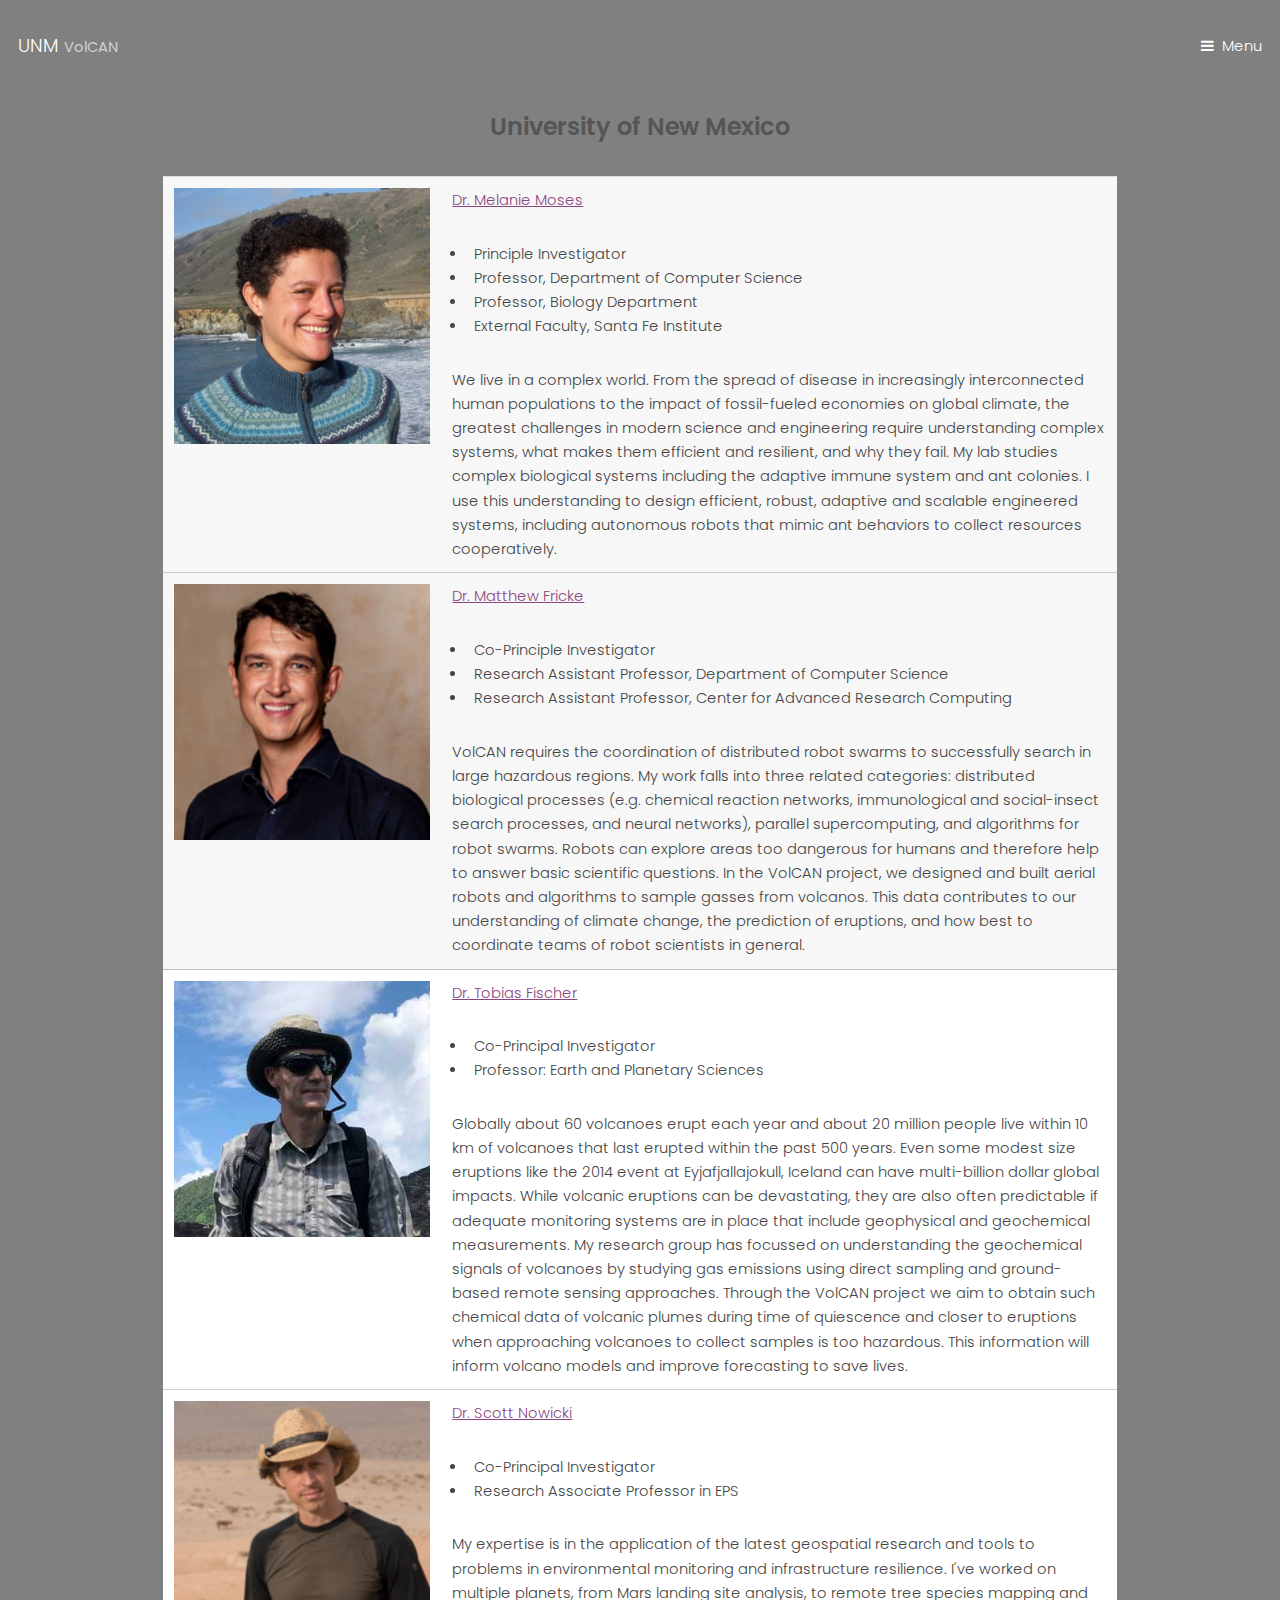
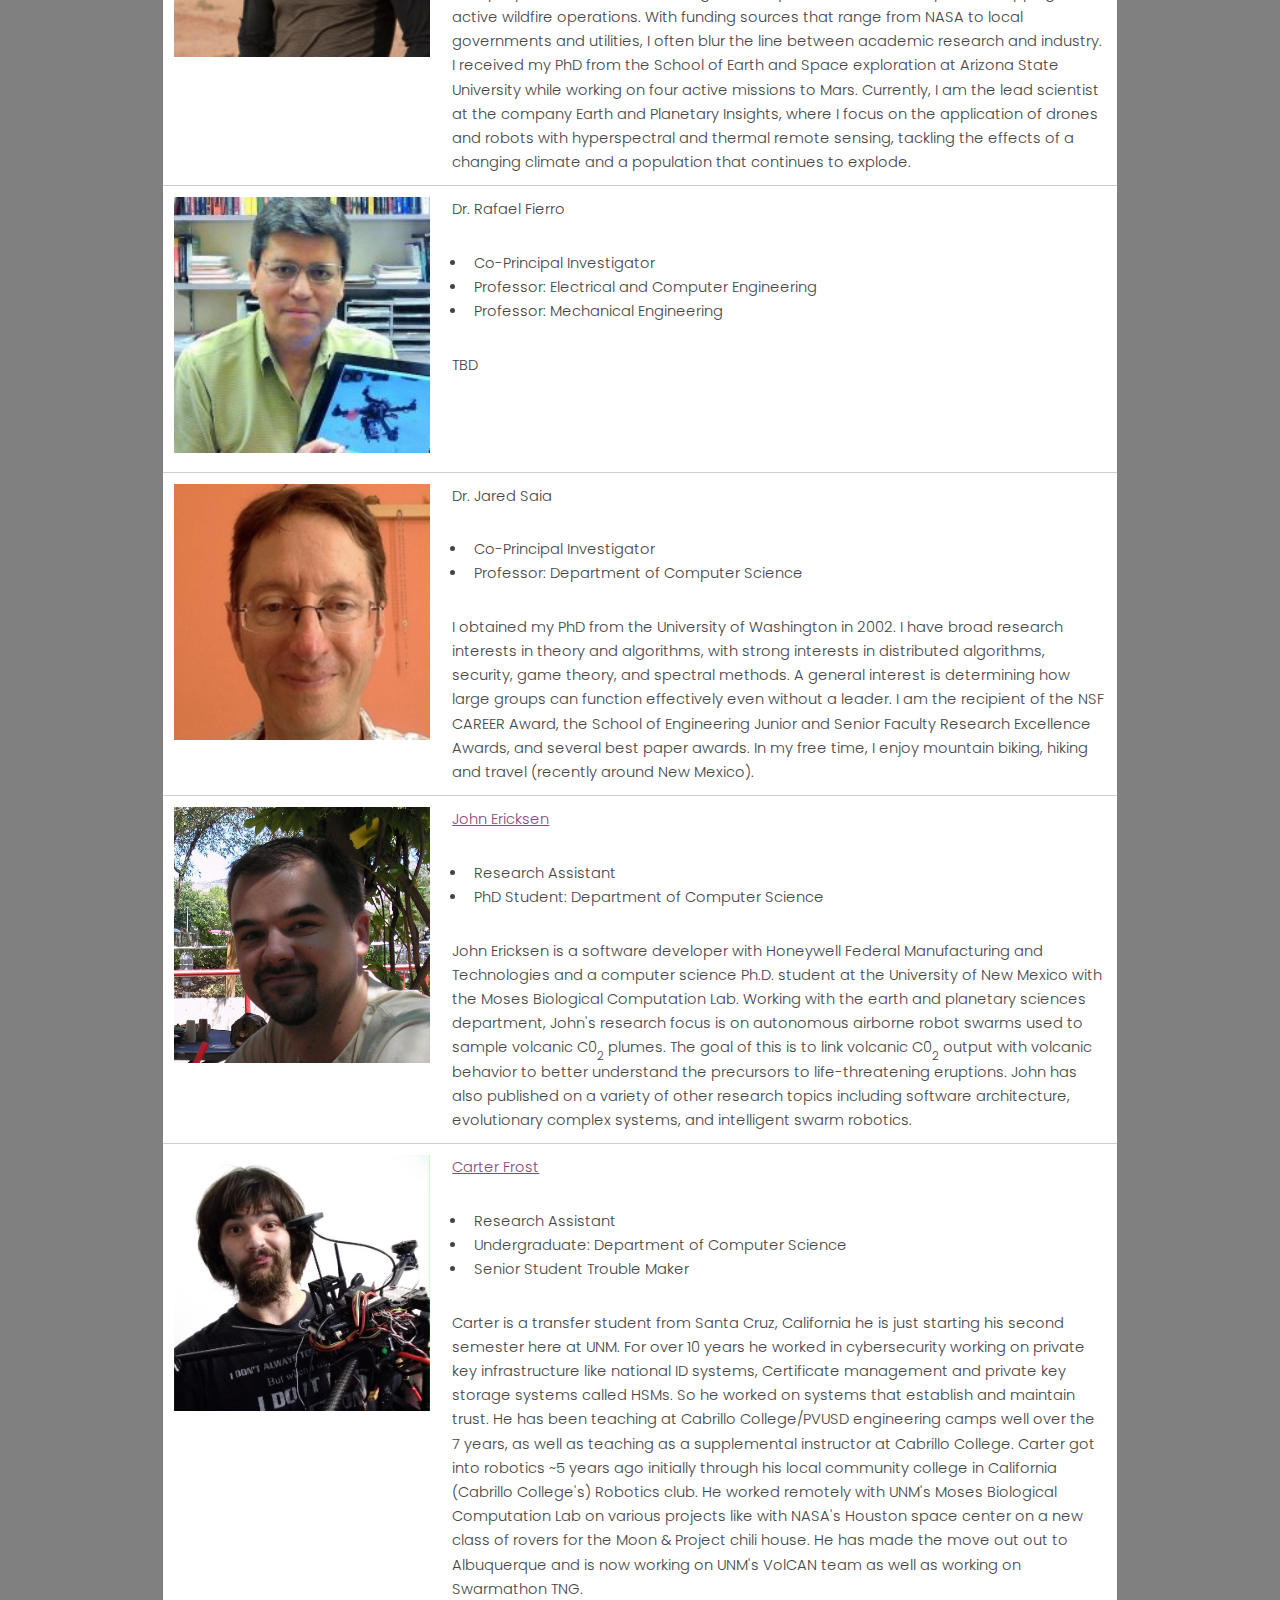
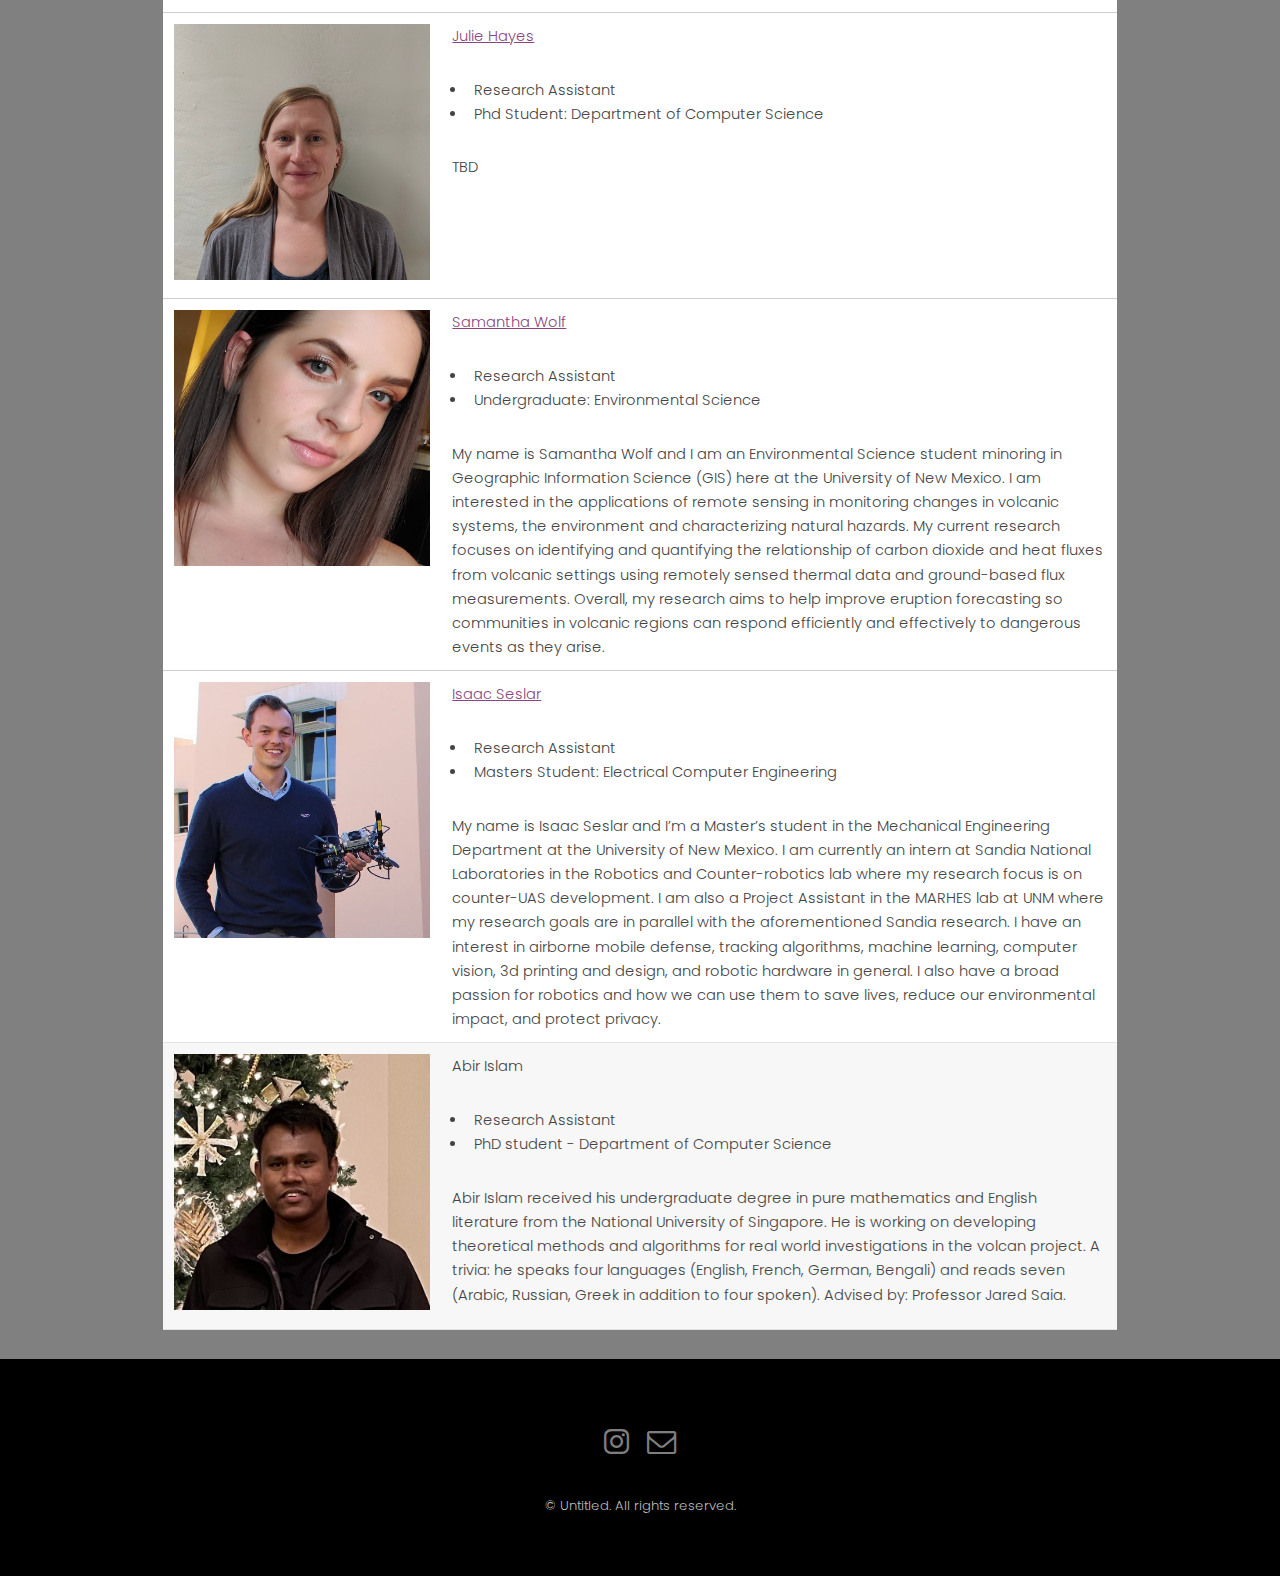
<file: personnel.html>
<!DOCTYPE HTML>
<!--
	Hielo by TEMPLATED
	templated.co @templatedco
	Released for free under the Creative Commons Attribution 3.0 license (templated.co/license)
-->
<html>
<head>
    <title>UNM VolCAN</title>
    <meta charset="utf-8"/>
    <meta content="width=device-width, initial-scale=1" name="viewport"/>
    <link href="assets/css/main.css" rel="stylesheet"/>
</head>
<body style="background-color:grey;">

<!-- Header -->
<header class="alt" id="header">
    <div class="logo"><a href="index.html">UNM <span>VolCAN</span></a></div>
    <a href="#menu">Menu</a>
</header>

<!-- Nav -->
<nav id="menu">
    <ul class="links">
        <li><a href="index.html">Home</a></li>
        <li><a href="personnel.html">Personnel</a></li>
    </ul>
</nav>

<!-- Content -->
<div id="Content">
    <div class="container">

        <!-- .content -->


        <p>&nbsp;</p>
        <p>&nbsp;</p>
        <table bgcolor="#FFFFFF">
            <p style="font-size:24px; text-align: center; color: #FFFFFF;"><strong>University of New Mexico</strong></p>
            <tbody>

            <! ====================================================================== -->
            <tr>
                <td class="" height="275" style="vertical-align: top;" width="275"><img class=""
                                                                                        height="256"
                                                                                        src="images/Personnel/melanie-moses.jpg"
                                                                                        width="256"/></td>
                <td style="text-align: left;"><a href="https://moseslab.cs.unm.edu/">Dr. Melanie Moses</a></p>
                    <ul>
                        <li>Principle Investigator</li>
                        <li>Professor, Department of Computer Science</li>
                        <li>Professor, Biology Department</li>
                        <li>External Faculty, Santa Fe Institute</li>
                    </ul>
                    We live in a complex world. From the spread of disease in increasingly interconnected human
                    populations to the impact of fossil-fueled economies on global climate, the greatest challenges in
                    modern science and engineering require understanding complex systems, what makes them efficient and
                    resilient, and why they fail. My lab studies complex biological systems including the adaptive
                    immune system and ant colonies. I use this understanding to design efficient, robust, adaptive and
                    scalable engineered systems, including autonomous robots that mimic ant behaviors to collect
                    resources cooperatively.
                </td>
            </tr>
            <tr>

                <! ====================================================================== -->
            <tr>
                <td class="" height="275" style="vertical-align: top;" width="275"><img class=""
                                                                                        height="256"
                                                                                        src="images/Personnel/matthew-fricke.jpg"
                                                                                        width="256"/></td>
                <td style="text-align: left;"><a href="https://unm.edu/~mfricke">Dr. Matthew Fricke</a></p>
                    <ul>
                        <li>Co-Principle Investigator</li>
                        <li>Research Assistant Professor, Department of Computer Science</li>
                        <li>Research Assistant Professor, Center for Advanced Research Computing</li>
                    </ul>
                    VolCAN requires the coordination of distributed robot swarms to successfully search in large
                    hazardous regions. My work falls into three related categories: distributed biological processes
                    (e.g. chemical reaction networks, immunological and social-insect search processes, and neural
                    networks), parallel supercomputing, and algorithms for robot swarms. Robots can explore areas too
                    dangerous for humans and therefore help to answer basic scientific questions. In the VolCAN project,
                    we designed and built aerial robots and algorithms to sample gasses from volcanos. This data
                    contributes to our understanding of climate change, the prediction of eruptions, and how best to
                    coordinate teams of robot scientists in general.
                </td>
            </tr>
            <tr>
            <tr>

                <! ====================================================================== -->
            <tr>
                <td class="" height="275" style="vertical-align: top;" width="275"><img class=""
                                                                                        height="256"
                                                                                        src="images/Personnel/tobias-fischer.jpg"
                                                                                        width="256"/></td>
                <td style="text-align: left;"><a href="https://eps.unm.edu/people/faculty/profile/tobias-fischer.html">Dr.
                    Tobias Fischer</a></p>
                    <ul>
                        <li>Co-Principal Investigator</li>
                        <li>Professor: Earth and Planetary Sciences</li>
                    </ul>
                    Globally about 60 volcanoes erupt each year and about 20 million people live within 10 km of
                    volcanoes that last erupted within the past 500 years. Even some modest size eruptions like the 2014
                    event at Eyjafjallajokull, Iceland can have multi-billion dollar global impacts. While volcanic
                    eruptions can be devastating, they are also often predictable if adequate monitoring systems are in
                    place that include geophysical and geochemical measurements. My research group has focussed on
                    understanding the geochemical signals of volcanoes by studying gas emissions using direct sampling
                    and ground-based remote sensing approaches. Through the VolCAN project we aim to obtain such
                    chemical data of volcanic plumes during time of quiescence and closer to eruptions when approaching
                    volcanoes to collect samples is too hazardous. This information will inform volcano models and
                    improve forecasting to save lives.
                </td>
            </tr>
            <tr>

                <! ====================================================================== -->
            <tr>
                <td class="" height="275" style="vertical-align: top;" width="275"><img class=""
                                                                                        height="256"
                                                                                        src="images/Personnel/scott-nowicki.jpg"
                                                                                        width="256"/></td>
                <td style="text-align: left;"><a href="https://moseslab.cs.unm.edu/">Dr. Scott Nowicki</a></p>
                    <ul>
                        <li>Co-Principal Investigator</li>
                        <li>Research Associate Professor in EPS</li>
                    </ul>
                    My expertise is in the application of the latest geospatial research and tools to problems in
                    environmental monitoring and infrastructure resilience. I've worked on multiple planets, from Mars
                    landing site analysis, to remote tree species mapping and active wildfire operations. With funding
                    sources that range from NASA to local governments and utilities, I often blur the line between
                    academic research and industry. I received my PhD from the School of Earth and Space exploration at
                    Arizona State University while working on four active missions to Mars. Currently, I am the
                    lead scientist at the company Earth and Planetary Insights, where I focus on the application of
                    drones and robots with hyperspectral and thermal remote sensing, tackling the effects of a changing
                    climate and a population that continues to explode.
                </td>
            </tr>
            <tr>

                <! ====================================================================== -->
            <tr>
                <td class="" height="275" style="vertical-align: top;" width="275"><img class=""
                                                                                        height="256"
                                                                                        src="images/Personnel/rafael-fierro.jpg"
                                                                                        width="256"/></td>
                <td style="text-align: left;">Dr. Rafael Fierro</p>
                    <ul>
                        <li>Co-Principal Investigator</li>
                        <li>Professor: Electrical and Computer Engineering</li>
                        <li>Professor: Mechanical Engineering</li>
                    </ul>
                    TBD
                </td>
            </tr>
            <tr>

                <! ====================================================================== -->
            <tr>
                <td class="" height="275" style="vertical-align: top;" width="275"><img class=""
                                                                                        height="256"
                                                                                        src="images/Personnel/jared-saia.jpg"
                                                                                        width="256"/></td>
                <td style="text-align: left;">Dr. Jared Saia</p>
                    <ul>
                        <li>Co-Principal Investigator</li>
                        <li>Professor: Department of Computer Science</li>
                    </ul>
                    I obtained my PhD from the University of Washington in 2002. I have broad research interests in
                    theory and algorithms, with strong interests in distributed algorithms, security, game theory, and
                    spectral methods. A general interest is determining how large groups can function effectively even
                    without a leader. I am the recipient of the NSF CAREER Award, the School of Engineering Junior and
                    Senior Faculty Research Excellence Awards, and several best paper awards. In my free time, I enjoy
                    mountain biking, hiking and travel (recently around New Mexico).
                </td>
            </tr>
            <tr>

                <! ====================================================================== -->
            <tr>
                <td class="" height="275" style="vertical-align: top;" width="275"><img class=""
                                                                                        height="256"
                                                                                        src="images/Personnel/john-ericksen.jpg"
                                                                                        width="256"/></td>
                <td style="text-align: left;"><a href="http://johncarl81.github.io/">John Ericksen</a></p>
                    <ul>
                        <li>Research Assistant</li>
                        <li>PhD Student: Department of Computer Science</li>
                    </ul>
                    John Ericksen is a software developer with Honeywell Federal Manufacturing and Technologies and a
                    computer science Ph.D. student at the University of New Mexico with the Moses Biological Computation
                    Lab. Working with the earth and planetary sciences department, John's research focus is on
                    autonomous airborne robot swarms used to sample volcanic C0<sub>2</sub> plumes. The goal of this is to link
                    volcanic C0<sub>2</sub> output with volcanic behavior to better understand the precursors to life-threatening
                    eruptions. John has also published on a variety of other research topics including software
                    architecture, evolutionary complex systems, and intelligent swarm robotics.
                </td>
            </tr>

            <tr>
                <! ====================================================================== -->
            <tr>
                <td class="" height="275" style="vertical-align: top;" width="275"><img class=""
                                                                                        height="256"
                                                                                        src="images/Personnel/carter-frost.jpg"
                                                                                        width="256"/></td>
                <td style="text-align: left;"><a href="https://moseslab.cs.unm.edu/">Carter Frost</a></p>
                    <ul>
                        <li>Research Assistant</li>
                        <li>Undergraduate: Department of Computer Science</li>
                        <li>Senior Student Trouble Maker</li>
                    </ul>
                    Carter is a transfer student from Santa Cruz, California he is just starting his second semester
                    here at UNM. For over 10 years he worked in cybersecurity working on private key infrastructure
                    like national ID systems, Certificate management and private key storage systems called HSMs.
                    So he worked on systems that establish and maintain trust. He has been teaching at Cabrillo
                    College/PVUSD engineering camps well over the 7 years, as well as teaching as a supplemental
                    instructor at Cabrillo College. Carter got into robotics ~5 years ago initially through his local
                    community college in California (Cabrillo College's) Robotics club. He worked remotely with UNM's
                    Moses Biological Computation Lab on various projects like with NASA's Houston space center on a new
                    class of rovers for the Moon & Project chili house. He has made the move out out to Albuquerque and
                    is now working on UNM's VolCAN team as well as working on Swarmathon TNG.
                </td>
            </tr>

            <tr>
                <! ====================================================================== -->
            <tr>
                <td class="" height="275" style="vertical-align: top;" width="275"><img class=""
                                                                                        height="256"
                                                                                        src="images/Personnel/julie-hayes.jpg"
                                                                                        width="256"/></td>
                <td style="text-align: left;"><a href="https://moseslab.cs.unm.edu/">Julie Hayes</a></p>
                    <ul>
                        <li>Research Assistant</li>
                        <li>Phd Student: Department of Computer Science</li>
                    </ul>
                    TBD
                </td>
            </tr>
            <tr>
                <! ====================================================================== -->
            <tr>
                <td class="" height="275" style="vertical-align: top;" width="275"><img class=""
                                                                                        height="256"
                                                                                        src="images/Personnel/samantha-wolf.jpg"
                                                                                        width="256"/></td>
                <td style="text-align: left;"><a href="https://moseslab.cs.unm.edu/">Samantha Wolf</a></p>
                    <ul>
                        <li>Research Assistant</li>
                        <li>Undergraduate: Environmental Science</li>
                    </ul>
		    My name is Samantha Wolf and I am an Environmental Science student minoring in Geographic Information Science (GIS)
		    here at the University of New Mexico. I am interested in the applications of remote sensing in monitoring changes in
	            volcanic systems, the environment and characterizing natural hazards. My current research focuses on identifying and
                    quantifying the relationship of carbon dioxide and heat fluxes from volcanic settings using remotely sensed thermal 
                    data and ground-based flux measurements. Overall, my research aims to help improve eruption forecasting so communities 
                    in volcanic regions can respond efficiently and effectively to dangerous events as they arise.
                </td>
            </tr>

            <tr>
                <! ====================================================================== -->
            <tr>
                <td class="" height="275" style="vertical-align: top;" width="275"><img class=""
                                                                                        height="256"
                                                                                        src="images/Personnel/isaac-seslar.jpg"
                                                                                        width="256"/></td>
                <td style="text-align: left;"><a href="https://moseslab.cs.unm.edu/">Isaac Seslar</a></p>
                    <ul>
                        <li>Research Assistant</li>
                        <li>Masters Student: Electrical Computer Engineering</li>
                    </ul>
                    My name is Isaac Seslar and I’m a Master’s student in the Mechanical Engineering Department at the
                    University of New Mexico. I am currently an intern at Sandia National Laboratories in the Robotics
                    and Counter-robotics lab where my research focus is on counter-UAS development. I am also a Project
                    Assistant in the MARHES lab at UNM where my research goals are in parallel with the aforementioned
                    Sandia research. I have an interest in airborne mobile defense, tracking algorithms, machine
                    learning, computer vision, 3d printing and design, and robotic hardware in general. I also have a
                    broad passion for robotics and how we can use them to save lives, reduce our environmental impact,
                    and protect privacy.

                </td>
            </tr>


            <! ====================================================================== -->
            <tr>
                <td class="" height="275" style="vertical-align: top;" width="275"><img class=""
                                                                                        height="256"
                                                                                        src="images/Personnel/abir-islam.jpg"
                                                                                        width="256"/></td>
                <td style="text-align: left;">Abir Islam</p>
                    <ul>
                        <li>Research Assistant</li>
                        <li>PhD student - Department of Computer Science</li>
                    </ul>
                    Abir Islam received his undergraduate degree in pure mathematics and English literature from the National University of Singapore.
                    He is working on developing theoretical methods and algorithms for real world investigations in the volcan project.
                    A trivia: he speaks four languages (English, French, German, Bengali) and reads seven (Arabic, Russian, Greek in addition to four spoken).
                    Advised by: Professor Jared Saia.
                </td>
            </tr>
            </tbody>
        </table>
    </div>
</div>

<!-- Footer -->
<footer id="footer">
    <div class="container">
        <ul class="icons">
	    <li><a class="icon fa-instagram" href="https://www.instagram.com/volcan.unm/"><span class="label">Instagram</span></a></li>
	    <li><a class="icon fa-envelope-o" href="mailto:mfricke@unm.edu"><span class="label">Email</span></a></li>
            <!--
	    <li><a class="icon fa-twitter" href="#"><span class="label">Twitter</span></a></li>
            <li><a class="icon fa-facebook" href="#"><span class="label">Facebook</span></a></li>
	    -->
        </ul>
    </div>
    <div class="copyright">
        &copy; Untitled. All rights reserved.
    </div>
</footer>

<!-- Scripts -->
<script src="assets/js/jquery.min.js"></script>
<script src="assets/js/jquery.scrollex.min.js"></script>
<script src="assets/js/skel.min.js"></script>
<script src="assets/js/util.js"></script>
<script src="assets/js/main.js"></script>

</body>
</html>
</file>
<file: assets/css/main.css>
@charset "UTF-8";
@import url(font-awesome.min.css);
@import url("https://fonts.googleapis.com/css?family=Poppins:300,400,500,600,700");

/*
	Hielo by TEMPLATED
	templated.co @templatedco
	Released for free under the Creative Commons Attribution 3.0 license (templated.co/license)
*/

/* Reset */

	html, body, div, span, applet, object, iframe, h1, h2, h3, h4, h5, h6, p, blockquote, pre, a, abbr, acronym, address, big, cite, code, del, dfn, em, img, ins, kbd, q, s, samp, small, strike, strong, sub, sup, tt, var, b, u, i, center, dl, dt, dd, ol, ul, li, fieldset, form, label, legend, table, caption, tbody, tfoot, thead, tr, th, td, article, aside, canvas, details, embed, figure, figcaption, footer, header, hgroup, menu, nav, output, ruby, section, summary, time, mark, audio, video {
		margin: 0;
		padding: 0;
		border: 0;
		font-size: 100%;
		font: inherit;
		vertical-align: baseline;
	}

	article, aside, details, figcaption, figure, footer, header, hgroup, menu, nav, section {
		display: block;
	}

	body {
		line-height: 1;
	}

	ol, ul {
		list-style: none;
	}

	blockquote, q {
		quotes: none;
	}

	blockquote:before, blockquote:after, q:before, q:after {
		content: '';
		content: none;
	}

	table {
		border-collapse: collapse;
		border-spacing: 0;
	}

	body {
		-webkit-text-size-adjust: none;
	}

/* Box Model */

	*, *:before, *:after {
		-moz-box-sizing: border-box;
		-webkit-box-sizing: border-box;
		box-sizing: border-box;
	}

/* Containers */

	.container {
		margin-left: auto;
		margin-right: auto;
	}

	.container.\31 25\25 {
		width: 100%;
		max-width: 100rem;
		min-width: 80rem;
	}

	.container.\37 5\25 {
		width: 60rem;
	}

	.container.\35 0\25 {
		width: 40rem;
	}

	.container.\32 5\25 {
		width: 20rem;
	}

	.container {
		width: 80rem;
	}

	@media screen and (max-width: 1680px) {

		.container.\31 25\25 {
			width: 100%;
			max-width: 100rem;
			min-width: 80rem;
		}

		.container.\37 5\25 {
			width: 60rem;
		}

		.container.\35 0\25 {
			width: 40rem;
		}

		.container.\32 5\25 {
			width: 20rem;
		}

		.container {
			width: 80rem;
		}

	}

	@media screen and (max-width: 1280px) {

		.container.\31 25\25 {
			width: 100%;
			max-width: 81.25rem;
			min-width: 65rem;
		}

		.container.\37 5\25 {
			width: 48.75rem;
		}

		.container.\35 0\25 {
			width: 32.5rem;
		}

		.container.\32 5\25 {
			width: 16.25rem;
		}

		.container {
			width: 65rem;
		}

	}

	@media screen and (max-width: 980px) {

		.container.\31 25\25 {
			width: 100%;
			max-width: 112.5%;
			min-width: 90%;
		}

		.container.\37 5\25 {
			width: 67.5%;
		}

		.container.\35 0\25 {
			width: 45%;
		}

		.container.\32 5\25 {
			width: 22.5%;
		}

		.container {
			width: 90%;
		}

	}

	@media screen and (max-width: 736px) {

		.container.\31 25\25 {
			width: 100%;
			max-width: 112.5%;
			min-width: 90%;
		}

		.container.\37 5\25 {
			width: 67.5%;
		}

		.container.\35 0\25 {
			width: 45%;
		}

		.container.\32 5\25 {
			width: 22.5%;
		}

		.container {
			width: 90% !important;
		}

	}

	@media screen and (max-width: 480px) {

		.container.\31 25\25 {
			width: 100%;
			max-width: 112.5%;
			min-width: 90%;
		}

		.container.\37 5\25 {
			width: 67.5%;
		}

		.container.\35 0\25 {
			width: 45%;
		}

		.container.\32 5\25 {
			width: 22.5%;
		}

		.container {
			width: 90% !important;
		}

	}

/* Grid */

	.row {
		border-bottom: solid 1px transparent;
		-moz-box-sizing: border-box;
		-webkit-box-sizing: border-box;
		box-sizing: border-box;
	}

	.row > * {
		float: left;
		-moz-box-sizing: border-box;
		-webkit-box-sizing: border-box;
		box-sizing: border-box;
	}

	.row:after, .row:before {
		content: '';
		display: block;
		clear: both;
		height: 0;
	}

	.row.uniform > * > :first-child {
		margin-top: 0;
	}

	.row.uniform > * > :last-child {
		margin-bottom: 0;
	}

	.row.\30 \25 > * {
		padding: 0 0 0 0rem;
	}

	.row.\30 \25 {
		margin: 0 0 -1px 0rem;
	}

	.row.uniform.\30 \25 > * {
		padding: 0rem 0 0 0rem;
	}

	.row.uniform.\30 \25 {
		margin: 0rem 0 -1px 0rem;
	}

	.row > * {
		padding: 0 0 0 2rem;
	}

	.row {
		margin: 0 0 -1px -2rem;
	}

	.row.uniform > * {
		padding: 2rem 0 0 2rem;
	}

	.row.uniform {
		margin: -2rem 0 -1px -2rem;
	}

	.row.\32 00\25 > * {
		padding: 0 0 0 4rem;
	}

	.row.\32 00\25 {
		margin: 0 0 -1px -4rem;
	}

	.row.uniform.\32 00\25 > * {
		padding: 4rem 0 0 4rem;
	}

	.row.uniform.\32 00\25 {
		margin: -4rem 0 -1px -4rem;
	}

	.row.\31 50\25 > * {
		padding: 0 0 0 3rem;
	}

	.row.\31 50\25 {
		margin: 0 0 -1px -3rem;
	}

	.row.uniform.\31 50\25 > * {
		padding: 3rem 0 0 3rem;
	}

	.row.uniform.\31 50\25 {
		margin: -3rem 0 -1px -3rem;
	}

	.row.\35 0\25 > * {
		padding: 0 0 0 1rem;
	}

	.row.\35 0\25 {
		margin: 0 0 -1px -1rem;
	}

	.row.uniform.\35 0\25 > * {
		padding: 1rem 0 0 1rem;
	}

	.row.uniform.\35 0\25 {
		margin: -1rem 0 -1px -1rem;
	}

	.row.\32 5\25 > * {
		padding: 0 0 0 0.5rem;
	}

	.row.\32 5\25 {
		margin: 0 0 -1px -0.5rem;
	}

	.row.uniform.\32 5\25 > * {
		padding: 0.5rem 0 0 0.5rem;
	}

	.row.uniform.\32 5\25 {
		margin: -0.5rem 0 -1px -0.5rem;
	}

	.\31 2u, .\31 2u\24 {
		width: 100%;
		clear: none;
		margin-left: 0;
	}

	.\31 1u, .\31 1u\24 {
		width: 91.6666666667%;
		clear: none;
		margin-left: 0;
	}

	.\31 0u, .\31 0u\24 {
		width: 83.3333333333%;
		clear: none;
		margin-left: 0;
	}

	.\39 u, .\39 u\24 {
		width: 75%;
		clear: none;
		margin-left: 0;
	}

	.\38 u, .\38 u\24 {
		width: 66.6666666667%;
		clear: none;
		margin-left: 0;
	}

	.\37 u, .\37 u\24 {
		width: 58.3333333333%;
		clear: none;
		margin-left: 0;
	}

	.\36 u, .\36 u\24 {
		width: 50%;
		clear: none;
		margin-left: 0;
	}

	.\35 u, .\35 u\24 {
		width: 41.6666666667%;
		clear: none;
		margin-left: 0;
	}

	.\34 u, .\34 u\24 {
		width: 33.3333333333%;
		clear: none;
		margin-left: 0;
	}

	.\33 u, .\33 u\24 {
		width: 25%;
		clear: none;
		margin-left: 0;
	}

	.\32 u, .\32 u\24 {
		width: 16.6666666667%;
		clear: none;
		margin-left: 0;
	}

	.\31 u, .\31 u\24 {
		width: 8.3333333333%;
		clear: none;
		margin-left: 0;
	}

	.\31 2u\24 + *,
	.\31 1u\24 + *,
	.\31 0u\24 + *,
	.\39 u\24 + *,
	.\38 u\24 + *,
	.\37 u\24 + *,
	.\36 u\24 + *,
	.\35 u\24 + *,
	.\34 u\24 + *,
	.\33 u\24 + *,
	.\32 u\24 + *,
	.\31 u\24 + * {
		clear: left;
	}

	.\-11u {
		margin-left: 91.66667%;
	}

	.\-10u {
		margin-left: 83.33333%;
	}

	.\-9u {
		margin-left: 75%;
	}

	.\-8u {
		margin-left: 66.66667%;
	}

	.\-7u {
		margin-left: 58.33333%;
	}

	.\-6u {
		margin-left: 50%;
	}

	.\-5u {
		margin-left: 41.66667%;
	}

	.\-4u {
		margin-left: 33.33333%;
	}

	.\-3u {
		margin-left: 25%;
	}

	.\-2u {
		margin-left: 16.66667%;
	}

	.\-1u {
		margin-left: 8.33333%;
	}

	@media screen and (max-width: 1680px) {

		.row > * {
			padding: 0 0 0 2rem;
		}

		.row {
			margin: 0 0 -1px -2rem;
		}

		.row.uniform > * {
			padding: 2rem 0 0 2rem;
		}

		.row.uniform {
			margin: -2rem 0 -1px -2rem;
		}

		.row.\32 00\25 > * {
			padding: 0 0 0 4rem;
		}

		.row.\32 00\25 {
			margin: 0 0 -1px -4rem;
		}

		.row.uniform.\32 00\25 > * {
			padding: 4rem 0 0 4rem;
		}

		.row.uniform.\32 00\25 {
			margin: -4rem 0 -1px -4rem;
		}

		.row.\31 50\25 > * {
			padding: 0 0 0 3rem;
		}

		.row.\31 50\25 {
			margin: 0 0 -1px -3rem;
		}

		.row.uniform.\31 50\25 > * {
			padding: 3rem 0 0 3rem;
		}

		.row.uniform.\31 50\25 {
			margin: -3rem 0 -1px -3rem;
		}

		.row.\35 0\25 > * {
			padding: 0 0 0 1rem;
		}

		.row.\35 0\25 {
			margin: 0 0 -1px -1rem;
		}

		.row.uniform.\35 0\25 > * {
			padding: 1rem 0 0 1rem;
		}

		.row.uniform.\35 0\25 {
			margin: -1rem 0 -1px -1rem;
		}

		.row.\32 5\25 > * {
			padding: 0 0 0 0.5rem;
		}

		.row.\32 5\25 {
			margin: 0 0 -1px -0.5rem;
		}

		.row.uniform.\32 5\25 > * {
			padding: 0.5rem 0 0 0.5rem;
		}

		.row.uniform.\32 5\25 {
			margin: -0.5rem 0 -1px -0.5rem;
		}

		.\31 2u\28xlarge\29, .\31 2u\24\28xlarge\29 {
			width: 100%;
			clear: none;
			margin-left: 0;
		}

		.\31 1u\28xlarge\29, .\31 1u\24\28xlarge\29 {
			width: 91.6666666667%;
			clear: none;
			margin-left: 0;
		}

		.\31 0u\28xlarge\29, .\31 0u\24\28xlarge\29 {
			width: 83.3333333333%;
			clear: none;
			margin-left: 0;
		}

		.\39 u\28xlarge\29, .\39 u\24\28xlarge\29 {
			width: 75%;
			clear: none;
			margin-left: 0;
		}

		.\38 u\28xlarge\29, .\38 u\24\28xlarge\29 {
			width: 66.6666666667%;
			clear: none;
			margin-left: 0;
		}

		.\37 u\28xlarge\29, .\37 u\24\28xlarge\29 {
			width: 58.3333333333%;
			clear: none;
			margin-left: 0;
		}

		.\36 u\28xlarge\29, .\36 u\24\28xlarge\29 {
			width: 50%;
			clear: none;
			margin-left: 0;
		}

		.\35 u\28xlarge\29, .\35 u\24\28xlarge\29 {
			width: 41.6666666667%;
			clear: none;
			margin-left: 0;
		}

		.\34 u\28xlarge\29, .\34 u\24\28xlarge\29 {
			width: 33.3333333333%;
			clear: none;
			margin-left: 0;
		}

		.\33 u\28xlarge\29, .\33 u\24\28xlarge\29 {
			width: 25%;
			clear: none;
			margin-left: 0;
		}

		.\32 u\28xlarge\29, .\32 u\24\28xlarge\29 {
			width: 16.6666666667%;
			clear: none;
			margin-left: 0;
		}

		.\31 u\28xlarge\29, .\31 u\24\28xlarge\29 {
			width: 8.3333333333%;
			clear: none;
			margin-left: 0;
		}

		.\31 2u\24\28xlarge\29 + *,
		.\31 1u\24\28xlarge\29 + *,
		.\31 0u\24\28xlarge\29 + *,
		.\39 u\24\28xlarge\29 + *,
		.\38 u\24\28xlarge\29 + *,
		.\37 u\24\28xlarge\29 + *,
		.\36 u\24\28xlarge\29 + *,
		.\35 u\24\28xlarge\29 + *,
		.\34 u\24\28xlarge\29 + *,
		.\33 u\24\28xlarge\29 + *,
		.\32 u\24\28xlarge\29 + *,
		.\31 u\24\28xlarge\29 + * {
			clear: left;
		}

		.\-11u\28xlarge\29 {
			margin-left: 91.66667%;
		}

		.\-10u\28xlarge\29 {
			margin-left: 83.33333%;
		}

		.\-9u\28xlarge\29 {
			margin-left: 75%;
		}

		.\-8u\28xlarge\29 {
			margin-left: 66.66667%;
		}

		.\-7u\28xlarge\29 {
			margin-left: 58.33333%;
		}

		.\-6u\28xlarge\29 {
			margin-left: 50%;
		}

		.\-5u\28xlarge\29 {
			margin-left: 41.66667%;
		}

		.\-4u\28xlarge\29 {
			margin-left: 33.33333%;
		}

		.\-3u\28xlarge\29 {
			margin-left: 25%;
		}

		.\-2u\28xlarge\29 {
			margin-left: 16.66667%;
		}

		.\-1u\28xlarge\29 {
			margin-left: 8.33333%;
		}

	}

	@media screen and (max-width: 1280px) {

		.row > * {
			padding: 0 0 0 1.5rem;
		}

		.row {
			margin: 0 0 -1px -1.5rem;
		}

		.row.uniform > * {
			padding: 1.5rem 0 0 1.5rem;
		}

		.row.uniform {
			margin: -1.5rem 0 -1px -1.5rem;
		}

		.row.\32 00\25 > * {
			padding: 0 0 0 3rem;
		}

		.row.\32 00\25 {
			margin: 0 0 -1px -3rem;
		}

		.row.uniform.\32 00\25 > * {
			padding: 3rem 0 0 3rem;
		}

		.row.uniform.\32 00\25 {
			margin: -3rem 0 -1px -3rem;
		}

		.row.\31 50\25 > * {
			padding: 0 0 0 2.25rem;
		}

		.row.\31 50\25 {
			margin: 0 0 -1px -2.25rem;
		}

		.row.uniform.\31 50\25 > * {
			padding: 2.25rem 0 0 2.25rem;
		}

		.row.uniform.\31 50\25 {
			margin: -2.25rem 0 -1px -2.25rem;
		}

		.row.\35 0\25 > * {
			padding: 0 0 0 0.75rem;
		}

		.row.\35 0\25 {
			margin: 0 0 -1px -0.75rem;
		}

		.row.uniform.\35 0\25 > * {
			padding: 0.75rem 0 0 0.75rem;
		}

		.row.uniform.\35 0\25 {
			margin: -0.75rem 0 -1px -0.75rem;
		}

		.row.\32 5\25 > * {
			padding: 0 0 0 0.375rem;
		}

		.row.\32 5\25 {
			margin: 0 0 -1px -0.375rem;
		}

		.row.uniform.\32 5\25 > * {
			padding: 0.375rem 0 0 0.375rem;
		}

		.row.uniform.\32 5\25 {
			margin: -0.375rem 0 -1px -0.375rem;
		}

		.\31 2u\28large\29, .\31 2u\24\28large\29 {
			width: 100%;
			clear: none;
			margin-left: 0;
		}

		.\31 1u\28large\29, .\31 1u\24\28large\29 {
			width: 91.6666666667%;
			clear: none;
			margin-left: 0;
		}

		.\31 0u\28large\29, .\31 0u\24\28large\29 {
			width: 83.3333333333%;
			clear: none;
			margin-left: 0;
		}

		.\39 u\28large\29, .\39 u\24\28large\29 {
			width: 75%;
			clear: none;
			margin-left: 0;
		}

		.\38 u\28large\29, .\38 u\24\28large\29 {
			width: 66.6666666667%;
			clear: none;
			margin-left: 0;
		}

		.\37 u\28large\29, .\37 u\24\28large\29 {
			width: 58.3333333333%;
			clear: none;
			margin-left: 0;
		}

		.\36 u\28large\29, .\36 u\24\28large\29 {
			width: 50%;
			clear: none;
			margin-left: 0;
		}

		.\35 u\28large\29, .\35 u\24\28large\29 {
			width: 41.6666666667%;
			clear: none;
			margin-left: 0;
		}

		.\34 u\28large\29, .\34 u\24\28large\29 {
			width: 33.3333333333%;
			clear: none;
			margin-left: 0;
		}

		.\33 u\28large\29, .\33 u\24\28large\29 {
			width: 25%;
			clear: none;
			margin-left: 0;
		}

		.\32 u\28large\29, .\32 u\24\28large\29 {
			width: 16.6666666667%;
			clear: none;
			margin-left: 0;
		}

		.\31 u\28large\29, .\31 u\24\28large\29 {
			width: 8.3333333333%;
			clear: none;
			margin-left: 0;
		}

		.\31 2u\24\28large\29 + *,
		.\31 1u\24\28large\29 + *,
		.\31 0u\24\28large\29 + *,
		.\39 u\24\28large\29 + *,
		.\38 u\24\28large\29 + *,
		.\37 u\24\28large\29 + *,
		.\36 u\24\28large\29 + *,
		.\35 u\24\28large\29 + *,
		.\34 u\24\28large\29 + *,
		.\33 u\24\28large\29 + *,
		.\32 u\24\28large\29 + *,
		.\31 u\24\28large\29 + * {
			clear: left;
		}

		.\-11u\28large\29 {
			margin-left: 91.66667%;
		}

		.\-10u\28large\29 {
			margin-left: 83.33333%;
		}

		.\-9u\28large\29 {
			margin-left: 75%;
		}

		.\-8u\28large\29 {
			margin-left: 66.66667%;
		}

		.\-7u\28large\29 {
			margin-left: 58.33333%;
		}

		.\-6u\28large\29 {
			margin-left: 50%;
		}

		.\-5u\28large\29 {
			margin-left: 41.66667%;
		}

		.\-4u\28large\29 {
			margin-left: 33.33333%;
		}

		.\-3u\28large\29 {
			margin-left: 25%;
		}

		.\-2u\28large\29 {
			margin-left: 16.66667%;
		}

		.\-1u\28large\29 {
			margin-left: 8.33333%;
		}

	}

	@media screen and (max-width: 980px) {

		.row > * {
			padding: 0 0 0 1.5rem;
		}

		.row {
			margin: 0 0 -1px -1.5rem;
		}

		.row.uniform > * {
			padding: 1.5rem 0 0 1.5rem;
		}

		.row.uniform {
			margin: -1.5rem 0 -1px -1.5rem;
		}

		.row.\32 00\25 > * {
			padding: 0 0 0 3rem;
		}

		.row.\32 00\25 {
			margin: 0 0 -1px -3rem;
		}

		.row.uniform.\32 00\25 > * {
			padding: 3rem 0 0 3rem;
		}

		.row.uniform.\32 00\25 {
			margin: -3rem 0 -1px -3rem;
		}

		.row.\31 50\25 > * {
			padding: 0 0 0 2.25rem;
		}

		.row.\31 50\25 {
			margin: 0 0 -1px -2.25rem;
		}

		.row.uniform.\31 50\25 > * {
			padding: 2.25rem 0 0 2.25rem;
		}

		.row.uniform.\31 50\25 {
			margin: -2.25rem 0 -1px -2.25rem;
		}

		.row.\35 0\25 > * {
			padding: 0 0 0 0.75rem;
		}

		.row.\35 0\25 {
			margin: 0 0 -1px -0.75rem;
		}

		.row.uniform.\35 0\25 > * {
			padding: 0.75rem 0 0 0.75rem;
		}

		.row.uniform.\35 0\25 {
			margin: -0.75rem 0 -1px -0.75rem;
		}

		.row.\32 5\25 > * {
			padding: 0 0 0 0.375rem;
		}

		.row.\32 5\25 {
			margin: 0 0 -1px -0.375rem;
		}

		.row.uniform.\32 5\25 > * {
			padding: 0.375rem 0 0 0.375rem;
		}

		.row.uniform.\32 5\25 {
			margin: -0.375rem 0 -1px -0.375rem;
		}

		.\31 2u\28medium\29, .\31 2u\24\28medium\29 {
			width: 100%;
			clear: none;
			margin-left: 0;
		}

		.\31 1u\28medium\29, .\31 1u\24\28medium\29 {
			width: 91.6666666667%;
			clear: none;
			margin-left: 0;
		}

		.\31 0u\28medium\29, .\31 0u\24\28medium\29 {
			width: 83.3333333333%;
			clear: none;
			margin-left: 0;
		}

		.\39 u\28medium\29, .\39 u\24\28medium\29 {
			width: 75%;
			clear: none;
			margin-left: 0;
		}

		.\38 u\28medium\29, .\38 u\24\28medium\29 {
			width: 66.6666666667%;
			clear: none;
			margin-left: 0;
		}

		.\37 u\28medium\29, .\37 u\24\28medium\29 {
			width: 58.3333333333%;
			clear: none;
			margin-left: 0;
		}

		.\36 u\28medium\29, .\36 u\24\28medium\29 {
			width: 50%;
			clear: none;
			margin-left: 0;
		}

		.\35 u\28medium\29, .\35 u\24\28medium\29 {
			width: 41.6666666667%;
			clear: none;
			margin-left: 0;
		}

		.\34 u\28medium\29, .\34 u\24\28medium\29 {
			width: 33.3333333333%;
			clear: none;
			margin-left: 0;
		}

		.\33 u\28medium\29, .\33 u\24\28medium\29 {
			width: 25%;
			clear: none;
			margin-left: 0;
		}

		.\32 u\28medium\29, .\32 u\24\28medium\29 {
			width: 16.6666666667%;
			clear: none;
			margin-left: 0;
		}

		.\31 u\28medium\29, .\31 u\24\28medium\29 {
			width: 8.3333333333%;
			clear: none;
			margin-left: 0;
		}

		.\31 2u\24\28medium\29 + *,
		.\31 1u\24\28medium\29 + *,
		.\31 0u\24\28medium\29 + *,
		.\39 u\24\28medium\29 + *,
		.\38 u\24\28medium\29 + *,
		.\37 u\24\28medium\29 + *,
		.\36 u\24\28medium\29 + *,
		.\35 u\24\28medium\29 + *,
		.\34 u\24\28medium\29 + *,
		.\33 u\24\28medium\29 + *,
		.\32 u\24\28medium\29 + *,
		.\31 u\24\28medium\29 + * {
			clear: left;
		}

		.\-11u\28medium\29 {
			margin-left: 91.66667%;
		}

		.\-10u\28medium\29 {
			margin-left: 83.33333%;
		}

		.\-9u\28medium\29 {
			margin-left: 75%;
		}

		.\-8u\28medium\29 {
			margin-left: 66.66667%;
		}

		.\-7u\28medium\29 {
			margin-left: 58.33333%;
		}

		.\-6u\28medium\29 {
			margin-left: 50%;
		}

		.\-5u\28medium\29 {
			margin-left: 41.66667%;
		}

		.\-4u\28medium\29 {
			margin-left: 33.33333%;
		}

		.\-3u\28medium\29 {
			margin-left: 25%;
		}

		.\-2u\28medium\29 {
			margin-left: 16.66667%;
		}

		.\-1u\28medium\29 {
			margin-left: 8.33333%;
		}

	}

	@media screen and (max-width: 736px) {

		.row > * {
			padding: 0 0 0 1.25rem;
		}

		.row {
			margin: 0 0 -1px -1.25rem;
		}

		.row.uniform > * {
			padding: 1.25rem 0 0 1.25rem;
		}

		.row.uniform {
			margin: -1.25rem 0 -1px -1.25rem;
		}

		.row.\32 00\25 > * {
			padding: 0 0 0 2.5rem;
		}

		.row.\32 00\25 {
			margin: 0 0 -1px -2.5rem;
		}

		.row.uniform.\32 00\25 > * {
			padding: 2.5rem 0 0 2.5rem;
		}

		.row.uniform.\32 00\25 {
			margin: -2.5rem 0 -1px -2.5rem;
		}

		.row.\31 50\25 > * {
			padding: 0 0 0 1.875rem;
		}

		.row.\31 50\25 {
			margin: 0 0 -1px -1.875rem;
		}

		.row.uniform.\31 50\25 > * {
			padding: 1.875rem 0 0 1.875rem;
		}

		.row.uniform.\31 50\25 {
			margin: -1.875rem 0 -1px -1.875rem;
		}

		.row.\35 0\25 > * {
			padding: 0 0 0 0.625rem;
		}

		.row.\35 0\25 {
			margin: 0 0 -1px -0.625rem;
		}

		.row.uniform.\35 0\25 > * {
			padding: 0.625rem 0 0 0.625rem;
		}

		.row.uniform.\35 0\25 {
			margin: -0.625rem 0 -1px -0.625rem;
		}

		.row.\32 5\25 > * {
			padding: 0 0 0 0.3125rem;
		}

		.row.\32 5\25 {
			margin: 0 0 -1px -0.3125rem;
		}

		.row.uniform.\32 5\25 > * {
			padding: 0.3125rem 0 0 0.3125rem;
		}

		.row.uniform.\32 5\25 {
			margin: -0.3125rem 0 -1px -0.3125rem;
		}

		.\31 2u\28small\29, .\31 2u\24\28small\29 {
			width: 100%;
			clear: none;
			margin-left: 0;
		}

		.\31 1u\28small\29, .\31 1u\24\28small\29 {
			width: 91.6666666667%;
			clear: none;
			margin-left: 0;
		}

		.\31 0u\28small\29, .\31 0u\24\28small\29 {
			width: 83.3333333333%;
			clear: none;
			margin-left: 0;
		}

		.\39 u\28small\29, .\39 u\24\28small\29 {
			width: 75%;
			clear: none;
			margin-left: 0;
		}

		.\38 u\28small\29, .\38 u\24\28small\29 {
			width: 66.6666666667%;
			clear: none;
			margin-left: 0;
		}

		.\37 u\28small\29, .\37 u\24\28small\29 {
			width: 58.3333333333%;
			clear: none;
			margin-left: 0;
		}

		.\36 u\28small\29, .\36 u\24\28small\29 {
			width: 50%;
			clear: none;
			margin-left: 0;
		}

		.\35 u\28small\29, .\35 u\24\28small\29 {
			width: 41.6666666667%;
			clear: none;
			margin-left: 0;
		}

		.\34 u\28small\29, .\34 u\24\28small\29 {
			width: 33.3333333333%;
			clear: none;
			margin-left: 0;
		}

		.\33 u\28small\29, .\33 u\24\28small\29 {
			width: 25%;
			clear: none;
			margin-left: 0;
		}

		.\32 u\28small\29, .\32 u\24\28small\29 {
			width: 16.6666666667%;
			clear: none;
			margin-left: 0;
		}

		.\31 u\28small\29, .\31 u\24\28small\29 {
			width: 8.3333333333%;
			clear: none;
			margin-left: 0;
		}

		.\31 2u\24\28small\29 + *,
		.\31 1u\24\28small\29 + *,
		.\31 0u\24\28small\29 + *,
		.\39 u\24\28small\29 + *,
		.\38 u\24\28small\29 + *,
		.\37 u\24\28small\29 + *,
		.\36 u\24\28small\29 + *,
		.\35 u\24\28small\29 + *,
		.\34 u\24\28small\29 + *,
		.\33 u\24\28small\29 + *,
		.\32 u\24\28small\29 + *,
		.\31 u\24\28small\29 + * {
			clear: left;
		}

		.\-11u\28small\29 {
			margin-left: 91.66667%;
		}

		.\-10u\28small\29 {
			margin-left: 83.33333%;
		}

		.\-9u\28small\29 {
			margin-left: 75%;
		}

		.\-8u\28small\29 {
			margin-left: 66.66667%;
		}

		.\-7u\28small\29 {
			margin-left: 58.33333%;
		}

		.\-6u\28small\29 {
			margin-left: 50%;
		}

		.\-5u\28small\29 {
			margin-left: 41.66667%;
		}

		.\-4u\28small\29 {
			margin-left: 33.33333%;
		}

		.\-3u\28small\29 {
			margin-left: 25%;
		}

		.\-2u\28small\29 {
			margin-left: 16.66667%;
		}

		.\-1u\28small\29 {
			margin-left: 8.33333%;
		}

	}

	@media screen and (max-width: 480px) {

		.row > * {
			padding: 0 0 0 1.25rem;
		}

		.row {
			margin: 0 0 -1px -1.25rem;
		}

		.row.uniform > * {
			padding: 1.25rem 0 0 1.25rem;
		}

		.row.uniform {
			margin: -1.25rem 0 -1px -1.25rem;
		}

		.row.\32 00\25 > * {
			padding: 0 0 0 2.5rem;
		}

		.row.\32 00\25 {
			margin: 0 0 -1px -2.5rem;
		}

		.row.uniform.\32 00\25 > * {
			padding: 2.5rem 0 0 2.5rem;
		}

		.row.uniform.\32 00\25 {
			margin: -2.5rem 0 -1px -2.5rem;
		}

		.row.\31 50\25 > * {
			padding: 0 0 0 1.875rem;
		}

		.row.\31 50\25 {
			margin: 0 0 -1px -1.875rem;
		}

		.row.uniform.\31 50\25 > * {
			padding: 1.875rem 0 0 1.875rem;
		}

		.row.uniform.\31 50\25 {
			margin: -1.875rem 0 -1px -1.875rem;
		}

		.row.\35 0\25 > * {
			padding: 0 0 0 0.625rem;
		}

		.row.\35 0\25 {
			margin: 0 0 -1px -0.625rem;
		}

		.row.uniform.\35 0\25 > * {
			padding: 0.625rem 0 0 0.625rem;
		}

		.row.uniform.\35 0\25 {
			margin: -0.625rem 0 -1px -0.625rem;
		}

		.row.\32 5\25 > * {
			padding: 0 0 0 0.3125rem;
		}

		.row.\32 5\25 {
			margin: 0 0 -1px -0.3125rem;
		}

		.row.uniform.\32 5\25 > * {
			padding: 0.3125rem 0 0 0.3125rem;
		}

		.row.uniform.\32 5\25 {
			margin: -0.3125rem 0 -1px -0.3125rem;
		}

		.\31 2u\28xsmall\29, .\31 2u\24\28xsmall\29 {
			width: 100%;
			clear: none;
			margin-left: 0;
		}

		.\31 1u\28xsmall\29, .\31 1u\24\28xsmall\29 {
			width: 91.6666666667%;
			clear: none;
			margin-left: 0;
		}

		.\31 0u\28xsmall\29, .\31 0u\24\28xsmall\29 {
			width: 83.3333333333%;
			clear: none;
			margin-left: 0;
		}

		.\39 u\28xsmall\29, .\39 u\24\28xsmall\29 {
			width: 75%;
			clear: none;
			margin-left: 0;
		}

		.\38 u\28xsmall\29, .\38 u\24\28xsmall\29 {
			width: 66.6666666667%;
			clear: none;
			margin-left: 0;
		}

		.\37 u\28xsmall\29, .\37 u\24\28xsmall\29 {
			width: 58.3333333333%;
			clear: none;
			margin-left: 0;
		}

		.\36 u\28xsmall\29, .\36 u\24\28xsmall\29 {
			width: 50%;
			clear: none;
			margin-left: 0;
		}

		.\35 u\28xsmall\29, .\35 u\24\28xsmall\29 {
			width: 41.6666666667%;
			clear: none;
			margin-left: 0;
		}

		.\34 u\28xsmall\29, .\34 u\24\28xsmall\29 {
			width: 33.3333333333%;
			clear: none;
			margin-left: 0;
		}

		.\33 u\28xsmall\29, .\33 u\24\28xsmall\29 {
			width: 25%;
			clear: none;
			margin-left: 0;
		}

		.\32 u\28xsmall\29, .\32 u\24\28xsmall\29 {
			width: 16.6666666667%;
			clear: none;
			margin-left: 0;
		}

		.\31 u\28xsmall\29, .\31 u\24\28xsmall\29 {
			width: 8.3333333333%;
			clear: none;
			margin-left: 0;
		}

		.\31 2u\24\28xsmall\29 + *,
		.\31 1u\24\28xsmall\29 + *,
		.\31 0u\24\28xsmall\29 + *,
		.\39 u\24\28xsmall\29 + *,
		.\38 u\24\28xsmall\29 + *,
		.\37 u\24\28xsmall\29 + *,
		.\36 u\24\28xsmall\29 + *,
		.\35 u\24\28xsmall\29 + *,
		.\34 u\24\28xsmall\29 + *,
		.\33 u\24\28xsmall\29 + *,
		.\32 u\24\28xsmall\29 + *,
		.\31 u\24\28xsmall\29 + * {
			clear: left;
		}

		.\-11u\28xsmall\29 {
			margin-left: 91.66667%;
		}

		.\-10u\28xsmall\29 {
			margin-left: 83.33333%;
		}

		.\-9u\28xsmall\29 {
			margin-left: 75%;
		}

		.\-8u\28xsmall\29 {
			margin-left: 66.66667%;
		}

		.\-7u\28xsmall\29 {
			margin-left: 58.33333%;
		}

		.\-6u\28xsmall\29 {
			margin-left: 50%;
		}

		.\-5u\28xsmall\29 {
			margin-left: 41.66667%;
		}

		.\-4u\28xsmall\29 {
			margin-left: 33.33333%;
		}

		.\-3u\28xsmall\29 {
			margin-left: 25%;
		}

		.\-2u\28xsmall\29 {
			margin-left: 16.66667%;
		}

		.\-1u\28xsmall\29 {
			margin-left: 8.33333%;
		}

	}

/* Basic */

	@-ms-viewport {
		width: device-width;
	}

	body {
		-ms-overflow-style: scrollbar;
	}

	@media screen and (max-width: 480px) {

		html, body {
			min-width: 320px;
		}

	}

	body {
		background: #fff;
	}

		body.is-loading *, body.is-loading *:before, body.is-loading *:after {
			-moz-animation: none !important;
			-webkit-animation: none !important;
			-ms-animation: none !important;
			animation: none !important;
			-moz-transition: none !important;
			-webkit-transition: none !important;
			-ms-transition: none !important;
			transition: none !important;
		}

/* Type */

	html {
		font-size: 13pt;
	}

		@media screen and (max-width: 1680px) {

			html {
				font-size: 11pt;
			}

		}

		@media screen and (max-width: 1280px) {

			html {
				font-size: 11pt;
			}

		}

		@media screen and (max-width: 980px) {

			html {
				font-size: 12pt;
			}

		}

		@media screen and (max-width: 736px) {

			html {
				font-size: 12pt;
			}

		}

		@media screen and (max-width: 480px) {

			html {
				font-size: 12pt;
			}

		}

	body {
		background-color: #fff;
		color: #444;
	}

	body, input, select, textarea {
		font-family: "Poppins", sans-serif;
		font-weight: 300;
		font-size: 1rem;
		line-height: 1.65;
	}

	a {
		text-decoration: underline;
	}

		a:hover {
			text-decoration: none;
		}

	strong, b {
		font-weight: 600;
	}

	em, i {
		font-style: italic;
	}

	p {
		margin: 0 0 2rem 0;
	}

		p.special {
			text-transform: uppercase;
			font-size: .75rem;
			font-weight: 300;
			margin: 0 0 .5rem 0;
			padding: 0 0 1rem 0;
			letter-spacing: .25rem;
		}

			p.special:after {
				content: '';
				position: absolute;
				margin: auto;
				right: 0;
				bottom: 0;
				left: 0;
				width: 50%;
				height: 1px;
				background-color: rgba(0, 0, 0, 0.125);
			}

	h1, h2, h3, h4, h5, h6 {
		font-weight: 300;
		line-height: 1.5;
		margin: 0 0 1rem 0;
	}

		h1 a, h2 a, h3 a, h4 a, h5 a, h6 a {
			color: inherit;
			text-decoration: none;
		}

	h2 {
		font-size: 1.75rem;
	}

	h3 {
		font-size: 1.35rem;
	}

	h4 {
		font-size: 1.1rem;
	}

	h5 {
		font-size: 0.9rem;
	}

	h6 {
		font-size: 0.7rem;
	}

	sub {
		font-size: 0.8rem;
		position: relative;
		top: 0.5rem;
	}

	sup {
		font-size: 0.8rem;
		position: relative;
		top: -0.5rem;
	}

	blockquote {
		border-left: solid 4px;
		font-style: italic;
		margin: 0 0 2rem 0;
		padding: 0.5rem 0 0.5rem 2rem;
	}

	code {
		border-radius: 2px;
		border: solid 1px;
		font-family: "Courier New", monospace;
		font-size: 0.9rem;
		margin: 0 0.25rem;
		padding: 0.25rem 0.65rem;
	}

	pre {
		-webkit-overflow-scrolling: touch;
		font-family: "Courier New", monospace;
		font-size: 0.9rem;
		margin: 0 0 2rem 0;
	}

		pre code {
			display: block;
			line-height: 1.75;
			padding: 1rem 1.5rem;
			overflow-x: auto;
		}

	hr {
		border: 0;
		border-bottom: solid 1px;
		margin: 2rem 0;
	}

		hr.major {
			margin: 3rem 0;
		}

	.align-left {
		text-align: left;
	}

	.align-center {
		text-align: center;
	}

	.align-right {
		text-align: right;
	}

	input, select, textarea {
		color: #555;
	}

	a {
		color: #8a4680;
	}

	strong, b {
		color: #555;
	}

	h1, h2, h3, h4, h5, h6 {
		color: #555;
	}

	blockquote {
		border-left-color: rgba(144, 144, 144, 0.25);
	}

	code {
		background: rgba(144, 144, 144, 0.075);
		border-color: rgba(144, 144, 144, 0.25);
	}

	hr {
		border-bottom-color: rgba(144, 144, 144, 0.25);
	}

/* Box */

	.box {
		margin-bottom: 2rem;
		background: #FFF;
	}

		.box .image.fit {
			margin: 0;
			border-radius: 0;
		}

			.box .image.fit img {
				border-radius: 0;
			}

		.box header h2 {
			margin-bottom: 2rem;
		}

		.box header p {
			text-transform: uppercase;
			font-size: .75rem;
			font-weight: 300;
			margin: 0 0 .25rem 0;
			padding: 0 0 .75rem 0;
			letter-spacing: .25rem;
		}

			.box header p:after {
				content: '';
				position: absolute;
				margin: auto;
				right: 0;
				bottom: 0;
				left: 0;
				width: 50%;
				height: 1px;
				background-color: rgba(0, 0, 0, 0.125);
			}

		.box .content {
			padding: 3rem;
		}

		.box > :last-child,
		.box > :last-child > :last-child,
		.box > :last-child > :last-child > :last-child {
			margin-bottom: 0;
		}

		.box.alt {
			border: 0;
			border-radius: 0;
			padding: 0;
		}

		@media screen and (max-width: 736px) {

			.box .content {
				padding: 2rem;
			}

		}

	.box {
		border-color: rgba(144, 144, 144, 0.25);
	}

/* Button */

	input[type="submit"],
	input[type="reset"],
	input[type="button"],
	button,
	.button {
		-moz-appearance: none;
		-webkit-appearance: none;
		-ms-appearance: none;
		appearance: none;
		-moz-transition: background-color 0.2s ease-in-out, color 0.2s ease-in-out;
		-webkit-transition: background-color 0.2s ease-in-out, color 0.2s ease-in-out;
		-ms-transition: background-color 0.2s ease-in-out, color 0.2s ease-in-out;
		transition: background-color 0.2s ease-in-out, color 0.2s ease-in-out;
		border-radius: 2px;
		border: 0;
		cursor: pointer;
		display: inline-block;
		font-weight: 300;
		height: 2.85rem;
		line-height: 2.95rem;
		padding: 0 1.5rem;
		text-align: center;
		text-decoration: none;
		text-transform: uppercase;
		white-space: nowrap;
	}

		input[type="submit"].icon,
		input[type="reset"].icon,
		input[type="button"].icon,
		button.icon,
		.button.icon {
			padding-left: 1.35rem;
		}

			input[type="submit"].icon:before,
			input[type="reset"].icon:before,
			input[type="button"].icon:before,
			button.icon:before,
			.button.icon:before {
				margin-right: 0.5rem;
			}

		input[type="submit"].fit,
		input[type="reset"].fit,
		input[type="button"].fit,
		button.fit,
		.button.fit {
			display: block;
			margin: 0 0 1rem 0;
			width: 100%;
		}

		input[type="submit"].small,
		input[type="reset"].small,
		input[type="button"].small,
		button.small,
		.button.small {
			font-size: 0.8rem;
		}

		input[type="submit"].big,
		input[type="reset"].big,
		input[type="button"].big,
		button.big,
		.button.big {
			font-size: 1.35rem;
		}

		input[type="submit"].disabled, input[type="submit"]:disabled,
		input[type="reset"].disabled,
		input[type="reset"]:disabled,
		input[type="button"].disabled,
		input[type="button"]:disabled,
		button.disabled,
		button:disabled,
		.button.disabled,
		.button:disabled {
			-moz-pointer-events: none;
			-webkit-pointer-events: none;
			-ms-pointer-events: none;
			pointer-events: none;
			opacity: 0.25;
		}

		@media screen and (max-width: 480px) {

			input[type="submit"],
			input[type="reset"],
			input[type="button"],
			button,
			.button {
				padding: 0;
				width: 100%;
			}

		}

	input[type="submit"],
	input[type="reset"],
	input[type="button"],
	button,
	.button {
		background-color: #f2f2f2;
		color: #000 !important;
	}

		input[type="submit"]:hover,
		input[type="reset"]:hover,
		input[type="button"]:hover,
		button:hover,
		.button:hover {
			background-color: white;
		}

		input[type="submit"]:active,
		input[type="reset"]:active,
		input[type="button"]:active,
		button:active,
		.button:active {
			background-color: #e5e5e5;
		}

		input[type="submit"].alt,
		input[type="reset"].alt,
		input[type="button"].alt,
		button.alt,
		.button.alt {
			background-color: transparent;
			box-shadow: inset 0 0 0 2px rgba(144, 144, 144, 0.25);
			color: #555 !important;
		}

			input[type="submit"].alt:hover,
			input[type="reset"].alt:hover,
			input[type="button"].alt:hover,
			button.alt:hover,
			.button.alt:hover {
				background-color: rgba(144, 144, 144, 0.075);
			}

			input[type="submit"].alt:active,
			input[type="reset"].alt:active,
			input[type="button"].alt:active,
			button.alt:active,
			.button.alt:active {
				background-color: rgba(144, 144, 144, 0.2);
			}

			input[type="submit"].alt.icon:before,
			input[type="reset"].alt.icon:before,
			input[type="button"].alt.icon:before,
			button.alt.icon:before,
			.button.alt.icon:before {
				color: #bbb;
			}

		input[type="submit"].special,
		input[type="reset"].special,
		input[type="button"].special,
		button.special,
		.button.special {
			background-color: #8a4680;
			color: #ffffff !important;
		}

			input[type="submit"].special:hover,
			input[type="reset"].special:hover,
			input[type="button"].special:hover,
			button.special:hover,
			.button.special:hover {
				background-color: #9b4f90;
			}

			input[type="submit"].special:active,
			input[type="reset"].special:active,
			input[type="button"].special:active,
			button.special:active,
			.button.special:active {
				background-color: #793d70;
			}

/* Form */

	form {
		margin: 0 0 2rem 0;
	}

	label {
		display: block;
		font-size: 0.9rem;
		font-weight: 700;
		margin: 0 0 1rem 0;
	}

	input[type="text"],
	input[type="password"],
	input[type="email"],
	select,
	textarea {
		-moz-appearance: none;
		-webkit-appearance: none;
		-ms-appearance: none;
		appearance: none;
		border-radius: 2px;
		border: none;
		border: solid 1px;
		color: inherit;
		display: block;
		outline: 0;
		padding: 0 1rem;
		text-decoration: none;
		width: 100%;
	}

		input[type="text"]:invalid,
		input[type="password"]:invalid,
		input[type="email"]:invalid,
		select:invalid,
		textarea:invalid {
			box-shadow: none;
		}

	.select-wrapper {
		text-decoration: none;
		display: block;
		position: relative;
	}

		.select-wrapper:before {
			-moz-osx-font-smoothing: grayscale;
			-webkit-font-smoothing: antialiased;
			font-family: FontAwesome;
			font-style: normal;
			font-weight: normal;
			text-transform: none !important;
		}

		.select-wrapper:before {
			content: '\f078';
			display: block;
			height: 2.75rem;
			line-height: 2.75rem;
			pointer-events: none;
			position: absolute;
			right: 0;
			text-align: center;
			top: 0;
			width: 2.75rem;
		}

		.select-wrapper select::-ms-expand {
			display: none;
		}

	input[type="text"],
	input[type="password"],
	input[type="email"],
	select {
		height: 2.75rem;
	}

	textarea {
		padding: 0.75rem 1rem;
	}

	input[type="checkbox"],
	input[type="radio"] {
		-moz-appearance: none;
		-webkit-appearance: none;
		-ms-appearance: none;
		appearance: none;
		display: block;
		float: left;
		margin-right: -2rem;
		opacity: 0;
		width: 1rem;
		z-index: -1;
	}

		input[type="checkbox"] + label,
		input[type="radio"] + label {
			text-decoration: none;
			cursor: pointer;
			display: inline-block;
			font-size: 1rem;
			font-weight: 400;
			padding-left: 2.4rem;
			padding-right: 0.75rem;
			position: relative;
		}

			input[type="checkbox"] + label:before,
			input[type="radio"] + label:before {
				-moz-osx-font-smoothing: grayscale;
				-webkit-font-smoothing: antialiased;
				font-family: FontAwesome;
				font-style: normal;
				font-weight: normal;
				text-transform: none !important;
			}

			input[type="checkbox"] + label:before,
			input[type="radio"] + label:before {
				border-radius: 2px;
				border: solid 1px;
				content: '';
				display: inline-block;
				height: 1.65rem;
				left: 0;
				line-height: 1.58125rem;
				position: absolute;
				text-align: center;
				top: 0;
				width: 1.65rem;
			}

		input[type="checkbox"]:checked + label:before,
		input[type="radio"]:checked + label:before {
			content: '\f00c';
		}

	input[type="checkbox"] + label:before {
		border-radius: 2px;
	}

	input[type="radio"] + label:before {
		border-radius: 100%;
	}

	::-webkit-input-placeholder {
		opacity: 1.0;
	}

	:-moz-placeholder {
		opacity: 1.0;
	}

	::-moz-placeholder {
		opacity: 1.0;
	}

	:-ms-input-placeholder {
		opacity: 1.0;
	}

	.formerize-placeholder {
		opacity: 1.0;
	}

	label {
		color: #555;
	}

	input[type="text"],
	input[type="password"],
	input[type="email"],
	select,
	textarea {
		background: rgba(144, 144, 144, 0.075);
		border-color: rgba(144, 144, 144, 0.25);
	}

		input[type="text"]:focus,
		input[type="password"]:focus,
		input[type="email"]:focus,
		select:focus,
		textarea:focus {
			border-color: #8a4680;
			box-shadow: 0 0 0 1px #8a4680;
		}

	.select-wrapper:before {
		color: rgba(144, 144, 144, 0.25);
	}

	input[type="checkbox"] + label,
	input[type="radio"] + label {
		color: #444;
	}

		input[type="checkbox"] + label:before,
		input[type="radio"] + label:before {
			background: rgba(144, 144, 144, 0.075);
			border-color: rgba(144, 144, 144, 0.25);
		}

	input[type="checkbox"]:checked + label:before,
	input[type="radio"]:checked + label:before {
		background-color: #8a4680;
		border-color: #8a4680;
		color: #ffffff;
	}

	input[type="checkbox"]:focus + label:before,
	input[type="radio"]:focus + label:before {
		border-color: #8a4680;
		box-shadow: 0 0 0 1px #8a4680;
	}

	::-webkit-input-placeholder {
		color: #bbb !important;
	}

	:-moz-placeholder {
		color: #bbb !important;
	}

	::-moz-placeholder {
		color: #bbb !important;
	}

	:-ms-input-placeholder {
		color: #bbb !important;
	}

	.formerize-placeholder {
		color: #bbb !important;
	}

/* Icon */

	.icon {
		text-decoration: none;
		border-bottom: none;
		position: relative;
	}

		.icon:before {
			-moz-osx-font-smoothing: grayscale;
			-webkit-font-smoothing: antialiased;
			font-family: FontAwesome;
			font-style: normal;
			font-weight: normal;
			text-transform: none !important;
		}

		.icon > .label {
			display: none;
		}

/* Image */

	.image {
		border-radius: 2px;
		border: 0;
		display: inline-block;
		position: relative;
	}

		.image img {
			border-radius: 2px;
			display: block;
		}

		.image.left, .image.right {
			max-width: 40%;
		}

			.image.left img, .image.right img {
				width: 100%;
			}

		.image.left {
			float: left;
			margin: 0 1.5rem 1rem 0;
			top: 0.25rem;
		}

		.image.right {
			float: right;
			margin: 0 0 1rem 1.5rem;
			top: 0.25rem;
		}

		.image.fit {
			display: block;
			margin: 0 0 2rem 0;
			width: 100%;
		}

			.image.fit img {
				width: 100%;
			}

		.image.main {
			display: block;
			margin: 0 0 3rem 0;
			width: 100%;
		}

			.image.main img {
				width: 100%;
			}

/* List */

	ol {
		list-style: decimal;
		margin: 0 0 2rem 0;
		padding-left: 1.25rem;
	}

		ol li {
			padding-left: 0.25rem;
		}

	ul {
		list-style: disc;
		margin: 0 0 2rem 0;
		padding-left: 1rem;
	}

		ul li {
			padding-left: 0.5rem;
		}

		ul.alt {
			list-style: none;
			padding-left: 0;
		}

			ul.alt li {
				border-top: solid 1px;
				padding: 0.5rem 0;
			}

				ul.alt li:first-child {
					border-top: 0;
					padding-top: 0;
				}

		ul.icons {
			cursor: default;
			list-style: none;
			padding-left: 0;
		}

			ul.icons li {
				display: inline-block;
				padding: 0 1rem 0 0;
			}

				ul.icons li:last-child {
					padding-right: 0;
				}

				ul.icons li .icon:before {
					font-size: 2rem;
				}

		ul.actions {
			cursor: default;
			list-style: none;
			padding-left: 0;
		}

			ul.actions li {
				display: inline-block;
				padding: 0 1rem 0 0;
				vertical-align: middle;
			}

				ul.actions li:last-child {
					padding-right: 0;
				}

			ul.actions.small li {
				padding: 0 0.5rem 0 0;
			}

			ul.actions.vertical li {
				display: block;
				padding: 1rem 0 0 0;
			}

				ul.actions.vertical li:first-child {
					padding-top: 0;
				}

				ul.actions.vertical li > * {
					margin-bottom: 0;
				}

			ul.actions.vertical.small li {
				padding: 0.5rem 0 0 0;
			}

				ul.actions.vertical.small li:first-child {
					padding-top: 0;
				}

			ul.actions.fit {
				display: table;
				margin-left: -1rem;
				padding: 0;
				table-layout: fixed;
				width: calc(100% + 1rem);
			}

				ul.actions.fit li {
					display: table-cell;
					padding: 0 0 0 1rem;
				}

					ul.actions.fit li > * {
						margin-bottom: 0;
					}

				ul.actions.fit.small {
					margin-left: -0.5rem;
					width: calc(100% + 0.5rem);
				}

					ul.actions.fit.small li {
						padding: 0 0 0 0.5rem;
					}

			@media screen and (max-width: 480px) {

				ul.actions {
					margin: 0 0 2rem 0;
				}

					ul.actions li {
						padding: 1rem 0 0 0;
						display: block;
						text-align: center;
						width: 100%;
					}

						ul.actions li:first-child {
							padding-top: 0;
						}

						ul.actions li > * {
							width: 100%;
							margin: 0 !important;
						}

							ul.actions li > *.icon:before {
								margin-left: -2rem;
							}

					ul.actions.small li {
						padding: 0.5rem 0 0 0;
					}

						ul.actions.small li:first-child {
							padding-top: 0;
						}

			}

	dl {
		margin: 0 0 2rem 0;
	}

		dl dt {
			display: block;
			font-weight: 700;
			margin: 0 0 1rem 0;
		}

		dl dd {
			margin-left: 2rem;
		}

	ul.alt li {
		border-top-color: rgba(144, 144, 144, 0.25);
	}

/* Section/Article */

	section.special, article.special {
		text-align: center;
	}

	header p {
		position: relative;
		margin: 0 0 1.5rem 0;
	}

	header h2 + p {
		font-size: 1.25rem;
		margin-top: -1rem;
	}

	header h3 + p {
		font-size: 1.1rem;
		margin-top: -0.8rem;
	}

	header h4 + p,
	header h5 + p,
	header h6 + p {
		font-size: 0.9rem;
		margin-top: -0.6rem;
	}

	header p {
		color: #bbb;
	}

/* Table */

	.table-wrapper {
		-webkit-overflow-scrolling: touch;
		overflow-x: auto;
	}

	table {
		margin: 0 0 2rem 0;
		width: 100%;
	}

		table tbody tr {
			border: solid 1px;
			border-left: 0;
			border-right: 0;
		}

		table td {
			padding: 0.75rem 0.75rem;
		}

		table th {
			font-size: 0.9rem;
			font-weight: 700;
			padding: 0 0.75rem 0.75rem 0.75rem;
			text-align: left;
		}

		table thead {
			border-bottom: solid 2px;
		}

		table tfoot {
			border-top: solid 2px;
		}

		table.alt {
			border-collapse: separate;
		}

			table.alt tbody tr td {
				border: solid 1px;
				border-left-width: 0;
				border-top-width: 0;
			}

				table.alt tbody tr td:first-child {
					border-left-width: 1px;
				}

			table.alt tbody tr:first-child td {
				border-top-width: 1px;
			}

			table.alt thead {
				border-bottom: 0;
			}

			table.alt tfoot {
				border-top: 0;
			}

	table tbody tr {
		border-color: rgba(144, 144, 144, 0.25);
	}

		table tbody tr:nth-child(2n + 1) {
			background-color: rgba(144, 144, 144, 0.075);
		}

	table th {
		color: #555;
	}

	table thead {
		border-bottom-color: rgba(144, 144, 144, 0.25);
	}

	table tfoot {
		border-top-color: rgba(144, 144, 144, 0.25);
	}

	table.alt tbody tr td {
		border-color: rgba(144, 144, 144, 0.25);
	}

/* Wrapper */

	.wrapper {
		padding: 6rem 0 4rem 0 ;
		position: relative;
		margin: 0;
	}

		.wrapper > .inner {
			margin: 0 auto;
			width: 80rem;
		}

		.wrapper.style1 {
			background-color: #8a4680;
			color: #e2d1df;
		}

			.wrapper.style1 input, .wrapper.style1 select, .wrapper.style1 textarea {
				color: #ffffff;
			}

			.wrapper.style1 a {
				color: #ffffff;
			}

			.wrapper.style1 strong, .wrapper.style1 b {
				color: #ffffff;
			}

			.wrapper.style1 h1, .wrapper.style1 h2, .wrapper.style1 h3, .wrapper.style1 h4, .wrapper.style1 h5, .wrapper.style1 h6 {
				color: #ffffff;
			}

			.wrapper.style1 blockquote {
				border-left-color: rgba(255, 255, 255, 0.25);
			}

			.wrapper.style1 code {
				background: rgba(255, 255, 255, 0.075);
				border-color: rgba(255, 255, 255, 0.25);
			}

			.wrapper.style1 hr {
				border-bottom-color: rgba(255, 255, 255, 0.25);
			}

			.wrapper.style1 .box {
				border-color: rgba(255, 255, 255, 0.25);
			}

			.wrapper.style1 input[type="submit"],
			.wrapper.style1 input[type="reset"],
			.wrapper.style1 input[type="button"],
			.wrapper.style1 button,
			.wrapper.style1 .button {
				background-color: #f2f2f2;
				color: #000 !important;
			}

				.wrapper.style1 input[type="submit"]:hover,
				.wrapper.style1 input[type="reset"]:hover,
				.wrapper.style1 input[type="button"]:hover,
				.wrapper.style1 button:hover,
				.wrapper.style1 .button:hover {
					background-color: white;
				}

				.wrapper.style1 input[type="submit"]:active,
				.wrapper.style1 input[type="reset"]:active,
				.wrapper.style1 input[type="button"]:active,
				.wrapper.style1 button:active,
				.wrapper.style1 .button:active {
					background-color: #e5e5e5;
				}

				.wrapper.style1 input[type="submit"].alt,
				.wrapper.style1 input[type="reset"].alt,
				.wrapper.style1 input[type="button"].alt,
				.wrapper.style1 button.alt,
				.wrapper.style1 .button.alt {
					background-color: transparent;
					box-shadow: inset 0 0 0 2px rgba(255, 255, 255, 0.25);
					color: #ffffff !important;
				}

					.wrapper.style1 input[type="submit"].alt:hover,
					.wrapper.style1 input[type="reset"].alt:hover,
					.wrapper.style1 input[type="button"].alt:hover,
					.wrapper.style1 button.alt:hover,
					.wrapper.style1 .button.alt:hover {
						background-color: rgba(255, 255, 255, 0.075);
					}

					.wrapper.style1 input[type="submit"].alt:active,
					.wrapper.style1 input[type="reset"].alt:active,
					.wrapper.style1 input[type="button"].alt:active,
					.wrapper.style1 button.alt:active,
					.wrapper.style1 .button.alt:active {
						background-color: rgba(255, 255, 255, 0.2);
					}

					.wrapper.style1 input[type="submit"].alt.icon:before,
					.wrapper.style1 input[type="reset"].alt.icon:before,
					.wrapper.style1 input[type="button"].alt.icon:before,
					.wrapper.style1 button.alt.icon:before,
					.wrapper.style1 .button.alt.icon:before {
						color: #d0b5cc;
					}

				.wrapper.style1 input[type="submit"].special,
				.wrapper.style1 input[type="reset"].special,
				.wrapper.style1 input[type="button"].special,
				.wrapper.style1 button.special,
				.wrapper.style1 .button.special {
					background-color: #ffffff;
					color: #8a4680 !important;
				}

			.wrapper.style1 label {
				color: #ffffff;
			}

			.wrapper.style1 input[type="text"],
			.wrapper.style1 input[type="password"],
			.wrapper.style1 input[type="email"],
			.wrapper.style1 select,
			.wrapper.style1 textarea {
				background: rgba(255, 255, 255, 0.075);
				border-color: rgba(255, 255, 255, 0.25);
			}

				.wrapper.style1 input[type="text"]:focus,
				.wrapper.style1 input[type="password"]:focus,
				.wrapper.style1 input[type="email"]:focus,
				.wrapper.style1 select:focus,
				.wrapper.style1 textarea:focus {
					border-color: #ffffff;
					box-shadow: 0 0 0 1px #ffffff;
				}

			.wrapper.style1 .select-wrapper:before {
				color: rgba(255, 255, 255, 0.25);
			}

			.wrapper.style1 input[type="checkbox"] + label,
			.wrapper.style1 input[type="radio"] + label {
				color: #e2d1df;
			}

				.wrapper.style1 input[type="checkbox"] + label:before,
				.wrapper.style1 input[type="radio"] + label:before {
					background: rgba(255, 255, 255, 0.075);
					border-color: rgba(255, 255, 255, 0.25);
				}

			.wrapper.style1 input[type="checkbox"]:checked + label:before,
			.wrapper.style1 input[type="radio"]:checked + label:before {
				background-color: #ffffff;
				border-color: #ffffff;
				color: #8a4680;
			}

			.wrapper.style1 input[type="checkbox"]:focus + label:before,
			.wrapper.style1 input[type="radio"]:focus + label:before {
				border-color: #ffffff;
				box-shadow: 0 0 0 1px #ffffff;
			}

			.wrapper.style1 ::-webkit-input-placeholder {
				color: #d0b5cc !important;
			}

			.wrapper.style1 :-moz-placeholder {
				color: #d0b5cc !important;
			}

			.wrapper.style1 ::-moz-placeholder {
				color: #d0b5cc !important;
			}

			.wrapper.style1 :-ms-input-placeholder {
				color: #d0b5cc !important;
			}

			.wrapper.style1 .formerize-placeholder {
				color: #d0b5cc !important;
			}

			.wrapper.style1 ul.alt li {
				border-top-color: rgba(255, 255, 255, 0.25);
			}

			.wrapper.style1 header p {
				color: #d0b5cc;
			}

			.wrapper.style1 table tbody tr {
				border-color: rgba(255, 255, 255, 0.25);
			}

				.wrapper.style1 table tbody tr:nth-child(2n + 1) {
					background-color: rgba(255, 255, 255, 0.075);
				}

			.wrapper.style1 table th {
				color: #ffffff;
			}

			.wrapper.style1 table thead {
				border-bottom-color: rgba(255, 255, 255, 0.25);
			}

			.wrapper.style1 table tfoot {
				border-top-color: rgba(255, 255, 255, 0.25);
			}

			.wrapper.style1 table.alt tbody tr td {
				border-color: rgba(255, 255, 255, 0.25);
			}

		.wrapper.style2 {
			background-color: #f2f2f2;
			color: #a6a6a6;
		}

			.wrapper.style2 input, .wrapper.style2 select, .wrapper.style2 textarea {
				color: #000;
			}

			.wrapper.style2 a {
				color: #8a4680;
			}

			.wrapper.style2 strong, .wrapper.style2 b {
				color: #000;
			}

			.wrapper.style2 h1, .wrapper.style2 h2, .wrapper.style2 h3, .wrapper.style2 h4, .wrapper.style2 h5, .wrapper.style2 h6 {
				color: #000;
			}

			.wrapper.style2 blockquote {
				border-left-color: rgba(0, 0, 0, 0.15);
			}

			.wrapper.style2 code {
				background: rgba(0, 0, 0, 0.075);
				border-color: rgba(0, 0, 0, 0.15);
			}

			.wrapper.style2 hr {
				border-bottom-color: rgba(0, 0, 0, 0.15);
			}

			.wrapper.style2 .box {
				border-color: rgba(0, 0, 0, 0.15);
			}

			.wrapper.style2 input[type="submit"],
			.wrapper.style2 input[type="reset"],
			.wrapper.style2 input[type="button"],
			.wrapper.style2 button,
			.wrapper.style2 .button {
				background-color: #000;
				color: #f2f2f2 !important;
			}

				.wrapper.style2 input[type="submit"].alt,
				.wrapper.style2 input[type="reset"].alt,
				.wrapper.style2 input[type="button"].alt,
				.wrapper.style2 button.alt,
				.wrapper.style2 .button.alt {
					background-color: transparent;
					box-shadow: inset 0 0 0 2px rgba(0, 0, 0, 0.15);
					color: #000 !important;
				}

					.wrapper.style2 input[type="submit"].alt:hover,
					.wrapper.style2 input[type="reset"].alt:hover,
					.wrapper.style2 input[type="button"].alt:hover,
					.wrapper.style2 button.alt:hover,
					.wrapper.style2 .button.alt:hover {
						background-color: rgba(0, 0, 0, 0.075);
					}

					.wrapper.style2 input[type="submit"].alt:active,
					.wrapper.style2 input[type="reset"].alt:active,
					.wrapper.style2 input[type="button"].alt:active,
					.wrapper.style2 button.alt:active,
					.wrapper.style2 .button.alt:active {
						background-color: rgba(0, 0, 0, 0.2);
					}

					.wrapper.style2 input[type="submit"].alt.icon:before,
					.wrapper.style2 input[type="reset"].alt.icon:before,
					.wrapper.style2 input[type="button"].alt.icon:before,
					.wrapper.style2 button.alt.icon:before,
					.wrapper.style2 .button.alt.icon:before {
						color: #999999;
					}

				.wrapper.style2 input[type="submit"].special,
				.wrapper.style2 input[type="reset"].special,
				.wrapper.style2 input[type="button"].special,
				.wrapper.style2 button.special,
				.wrapper.style2 .button.special {
					background-color: #8a4680;
					color: #ffffff !important;
				}

					.wrapper.style2 input[type="submit"].special:hover,
					.wrapper.style2 input[type="reset"].special:hover,
					.wrapper.style2 input[type="button"].special:hover,
					.wrapper.style2 button.special:hover,
					.wrapper.style2 .button.special:hover {
						background-color: #9b4f90;
					}

					.wrapper.style2 input[type="submit"].special:active,
					.wrapper.style2 input[type="reset"].special:active,
					.wrapper.style2 input[type="button"].special:active,
					.wrapper.style2 button.special:active,
					.wrapper.style2 .button.special:active {
						background-color: #793d70;
					}

			.wrapper.style2 label {
				color: #000;
			}

			.wrapper.style2 input[type="text"],
			.wrapper.style2 input[type="password"],
			.wrapper.style2 input[type="email"],
			.wrapper.style2 select,
			.wrapper.style2 textarea {
				background: rgba(0, 0, 0, 0.075);
				border-color: rgba(0, 0, 0, 0.15);
			}

				.wrapper.style2 input[type="text"]:focus,
				.wrapper.style2 input[type="password"]:focus,
				.wrapper.style2 input[type="email"]:focus,
				.wrapper.style2 select:focus,
				.wrapper.style2 textarea:focus {
					border-color: #8a4680;
					box-shadow: 0 0 0 1px #8a4680;
				}

			.wrapper.style2 .select-wrapper:before {
				color: rgba(0, 0, 0, 0.15);
			}

			.wrapper.style2 input[type="checkbox"] + label,
			.wrapper.style2 input[type="radio"] + label {
				color: #a6a6a6;
			}

				.wrapper.style2 input[type="checkbox"] + label:before,
				.wrapper.style2 input[type="radio"] + label:before {
					background: rgba(0, 0, 0, 0.075);
					border-color: rgba(0, 0, 0, 0.15);
				}

			.wrapper.style2 input[type="checkbox"]:checked + label:before,
			.wrapper.style2 input[type="radio"]:checked + label:before {
				background-color: #8a4680;
				border-color: #8a4680;
				color: #ffffff;
			}

			.wrapper.style2 input[type="checkbox"]:focus + label:before,
			.wrapper.style2 input[type="radio"]:focus + label:before {
				border-color: #8a4680;
				box-shadow: 0 0 0 1px #8a4680;
			}

			.wrapper.style2 ::-webkit-input-placeholder {
				color: #999999 !important;
			}

			.wrapper.style2 :-moz-placeholder {
				color: #999999 !important;
			}

			.wrapper.style2 ::-moz-placeholder {
				color: #999999 !important;
			}

			.wrapper.style2 :-ms-input-placeholder {
				color: #999999 !important;
			}

			.wrapper.style2 .formerize-placeholder {
				color: #999999 !important;
			}

			.wrapper.style2 ul.alt li {
				border-top-color: rgba(0, 0, 0, 0.15);
			}

			.wrapper.style2 header p {
				color: #999999;
			}

			.wrapper.style2 table tbody tr {
				border-color: rgba(0, 0, 0, 0.15);
			}

				.wrapper.style2 table tbody tr:nth-child(2n + 1) {
					background-color: rgba(0, 0, 0, 0.075);
				}

			.wrapper.style2 table th {
				color: #000;
			}

			.wrapper.style2 table thead {
				border-bottom-color: rgba(0, 0, 0, 0.15);
			}

			.wrapper.style2 table tfoot {
				border-top-color: rgba(0, 0, 0, 0.15);
			}

			.wrapper.style2 table.alt tbody tr td {
				border-color: rgba(0, 0, 0, 0.15);
			}

		.wrapper.style3 {
			background-color: #000;
			color: #bfbfbf;
			background-image: url(../../images/bg.jpg);
			background-size: cover;
			background-attachment: fixed;
			background-position: center;
			position: relative;
		}

			.wrapper.style3 input, .wrapper.style3 select, .wrapper.style3 textarea {
				color: #ffffff;
			}

			.wrapper.style3 a {
				color: #8a4680;
			}

			.wrapper.style3 strong, .wrapper.style3 b {
				color: #ffffff;
			}

			.wrapper.style3 h1, .wrapper.style3 h2, .wrapper.style3 h3, .wrapper.style3 h4, .wrapper.style3 h5, .wrapper.style3 h6 {
				color: #ffffff;
			}

			.wrapper.style3 blockquote {
				border-left-color: rgba(255, 255, 255, 0.25);
			}

			.wrapper.style3 code {
				background: rgba(255, 255, 255, 0.075);
				border-color: rgba(255, 255, 255, 0.25);
			}

			.wrapper.style3 hr {
				border-bottom-color: rgba(255, 255, 255, 0.25);
			}

			.wrapper.style3 .box {
				border-color: rgba(255, 255, 255, 0.25);
			}

			.wrapper.style3 input[type="submit"],
			.wrapper.style3 input[type="reset"],
			.wrapper.style3 input[type="button"],
			.wrapper.style3 button,
			.wrapper.style3 .button {
				background-color: #f2f2f2;
				color: #000 !important;
			}

				.wrapper.style3 input[type="submit"]:hover,
				.wrapper.style3 input[type="reset"]:hover,
				.wrapper.style3 input[type="button"]:hover,
				.wrapper.style3 button:hover,
				.wrapper.style3 .button:hover {
					background-color: white;
				}

				.wrapper.style3 input[type="submit"]:active,
				.wrapper.style3 input[type="reset"]:active,
				.wrapper.style3 input[type="button"]:active,
				.wrapper.style3 button:active,
				.wrapper.style3 .button:active {
					background-color: #e5e5e5;
				}

				.wrapper.style3 input[type="submit"].alt,
				.wrapper.style3 input[type="reset"].alt,
				.wrapper.style3 input[type="button"].alt,
				.wrapper.style3 button.alt,
				.wrapper.style3 .button.alt {
					background-color: transparent;
					box-shadow: inset 0 0 0 2px rgba(255, 255, 255, 0.25);
					color: #ffffff !important;
				}

					.wrapper.style3 input[type="submit"].alt:hover,
					.wrapper.style3 input[type="reset"].alt:hover,
					.wrapper.style3 input[type="button"].alt:hover,
					.wrapper.style3 button.alt:hover,
					.wrapper.style3 .button.alt:hover {
						background-color: rgba(255, 255, 255, 0.075);
					}

					.wrapper.style3 input[type="submit"].alt:active,
					.wrapper.style3 input[type="reset"].alt:active,
					.wrapper.style3 input[type="button"].alt:active,
					.wrapper.style3 button.alt:active,
					.wrapper.style3 .button.alt:active {
						background-color: rgba(255, 255, 255, 0.2);
					}

					.wrapper.style3 input[type="submit"].alt.icon:before,
					.wrapper.style3 input[type="reset"].alt.icon:before,
					.wrapper.style3 input[type="button"].alt.icon:before,
					.wrapper.style3 button.alt.icon:before,
					.wrapper.style3 .button.alt.icon:before {
						color: #999999;
					}

				.wrapper.style3 input[type="submit"].special,
				.wrapper.style3 input[type="reset"].special,
				.wrapper.style3 input[type="button"].special,
				.wrapper.style3 button.special,
				.wrapper.style3 .button.special {
					background-color: #8a4680;
					color: #ffffff !important;
				}

					.wrapper.style3 input[type="submit"].special:hover,
					.wrapper.style3 input[type="reset"].special:hover,
					.wrapper.style3 input[type="button"].special:hover,
					.wrapper.style3 button.special:hover,
					.wrapper.style3 .button.special:hover {
						background-color: #9b4f90;
					}

					.wrapper.style3 input[type="submit"].special:active,
					.wrapper.style3 input[type="reset"].special:active,
					.wrapper.style3 input[type="button"].special:active,
					.wrapper.style3 button.special:active,
					.wrapper.style3 .button.special:active {
						background-color: #793d70;
					}

			.wrapper.style3 label {
				color: #ffffff;
			}

			.wrapper.style3 input[type="text"],
			.wrapper.style3 input[type="password"],
			.wrapper.style3 input[type="email"],
			.wrapper.style3 select,
			.wrapper.style3 textarea {
				background: rgba(255, 255, 255, 0.075);
				border-color: rgba(255, 255, 255, 0.25);
			}

				.wrapper.style3 input[type="text"]:focus,
				.wrapper.style3 input[type="password"]:focus,
				.wrapper.style3 input[type="email"]:focus,
				.wrapper.style3 select:focus,
				.wrapper.style3 textarea:focus {
					border-color: #8a4680;
					box-shadow: 0 0 0 1px #8a4680;
				}

			.wrapper.style3 .select-wrapper:before {
				color: rgba(255, 255, 255, 0.25);
			}

			.wrapper.style3 input[type="checkbox"] + label,
			.wrapper.style3 input[type="radio"] + label {
				color: #bfbfbf;
			}

				.wrapper.style3 input[type="checkbox"] + label:before,
				.wrapper.style3 input[type="radio"] + label:before {
					background: rgba(255, 255, 255, 0.075);
					border-color: rgba(255, 255, 255, 0.25);
				}

			.wrapper.style3 input[type="checkbox"]:checked + label:before,
			.wrapper.style3 input[type="radio"]:checked + label:before {
				background-color: #8a4680;
				border-color: #8a4680;
				color: #ffffff;
			}

			.wrapper.style3 input[type="checkbox"]:focus + label:before,
			.wrapper.style3 input[type="radio"]:focus + label:before {
				border-color: #8a4680;
				box-shadow: 0 0 0 1px #8a4680;
			}

			.wrapper.style3 ::-webkit-input-placeholder {
				color: #999999 !important;
			}

			.wrapper.style3 :-moz-placeholder {
				color: #999999 !important;
			}

			.wrapper.style3 ::-moz-placeholder {
				color: #999999 !important;
			}

			.wrapper.style3 :-ms-input-placeholder {
				color: #999999 !important;
			}

			.wrapper.style3 .formerize-placeholder {
				color: #999999 !important;
			}

			.wrapper.style3 ul.alt li {
				border-top-color: rgba(255, 255, 255, 0.25);
			}

			.wrapper.style3 header p {
				color: #999999;
			}

			.wrapper.style3 table tbody tr {
				border-color: rgba(255, 255, 255, 0.25);
			}

				.wrapper.style3 table tbody tr:nth-child(2n + 1) {
					background-color: rgba(255, 255, 255, 0.075);
				}

			.wrapper.style3 table th {
				color: #ffffff;
			}

			.wrapper.style3 table thead {
				border-bottom-color: rgba(255, 255, 255, 0.25);
			}

			.wrapper.style3 table tfoot {
				border-top-color: rgba(255, 255, 255, 0.25);
			}

			.wrapper.style3 table.alt tbody tr td {
				border-color: rgba(255, 255, 255, 0.25);
			}

			.wrapper.style3 .inner {
				position: relative;
				z-index: 2;
			}

			.wrapper.style3 p {
				text-transform: uppercase;
				font-size: .75rem;
				font-weight: 300;
				margin: 0 0 .5rem 0;
				padding: 0 0 1rem 0;
				letter-spacing: .25rem;
			}

				.wrapper.style3 p:after {
					content: '';
					position: absolute;
					margin: auto;
					right: 0;
					bottom: 0;
					left: 0;
					width: 50%;
					height: 1px;
					background-color: rgba(255, 255, 255, 0.5);
				}

			.wrapper.style3:before {
				-moz-transition: opacity 3s ease;
				-webkit-transition: opacity 3s ease;
				-ms-transition: opacity 3s ease;
				transition: opacity 3s ease;
				-moz-transition-delay: 1.25s;
				-webkit-transition-delay: 1.25s;
				-ms-transition-delay: 1.25s;
				transition-delay: 1.25s;
				content: '';
				display: block;
				background-color: rgba(0, 0, 0, 0.95);
				height: 100%;
				left: 0;
				opacity: 0.75;
				position: absolute;
				top: 0;
				width: 100%;
				z-index: 1;
			}

		@media screen and (max-width: 1280px) {

			.wrapper > .inner {
				width: 75rem;
			}

		}

		@media screen and (max-width: 980px) {

			.wrapper > .inner {
				width: 90%;
			}

			.wrapper.style3 {
				background-attachment: scroll;
			}

		}

		@media screen and (max-width: 736px) {

			.wrapper {
				padding: 3rem 0 1rem 0 ;
			}

		}

/* Flexgrid */

	.grid-style {
		width: 100%;
		margin: 0 0 2.5rem 0;
		display: -moz-flex;
		display: -webkit-flex;
		display: -ms-flex;
		display: flex;
		-moz-flex-wrap: wrap;
		-webkit-flex-wrap: wrap;
		-ms-flex-wrap: wrap;
		flex-wrap: wrap;
		-moz-align-items: stretch;
		-webkit-align-items: stretch;
		-ms-align-items: stretch;
		align-items: stretch;
	}

		.grid-style > * {
			-moz-flex-shrink: 1;
			-webkit-flex-shrink: 1;
			-ms-flex-shrink: 1;
			flex-shrink: 1;
			-moz-flex-grow: 0;
			-webkit-flex-grow: 0;
			-ms-flex-grow: 0;
			flex-grow: 0;
		}

		.grid-style > * {
			width: 50%;
		}

		.grid-style > * {
			padding: 2rem;
			width: calc(50% + 2rem);
		}

		.grid-style > :nth-child(-n + 2) {
			padding-top: 0;
		}

		.grid-style > :nth-last-child(-n + 2) {
			padding-bottom: 0;
		}

		.grid-style > :nth-child(2n + 1) {
			padding-left: 0;
		}

		.grid-style > :nth-child(2n) {
			padding-right: 0;
		}

		.grid-style > :nth-child(2n + 1),
		.grid-style > :nth-child(2n) {
			width: calc(50% + 0rem);
		}

		.grid-style .box {
			margin: 0;
		}

		@media screen and (max-width: 980px) {

			.grid-style > * {
				width: 100%;
			}

			.grid-style > * {
				padding: 1rem;
				width: calc(50% + 1rem);
			}

			.grid-style > :nth-child(-n + 2) {
				padding-top: 1rem;
			}

			.grid-style > :nth-last-child(-n + 2) {
				padding-bottom: 1rem;
			}

			.grid-style > :nth-child(2n + 1) {
				padding-left: 1rem;
			}

			.grid-style > :nth-child(2n) {
				padding-right: 1rem;
			}

			.grid-style > :nth-child(2n + 1),
			.grid-style > :nth-child(2n) {
				padding: 1rem;
				width: calc(100% + 2rem);
			}

			.grid-style > * {
				padding: 1rem;
				width: calc(100% + 2rem);
			}

			.grid-style > :nth-child(-n + 1) {
				padding-top: 0;
			}

			.grid-style > :nth-last-child(-n + 1) {
				padding-bottom: 0;
			}

			.grid-style > :nth-child(1n + 1) {
				padding-left: 0;
			}

			.grid-style > :nth-child(1n) {
				padding-right: 0;
			}

			.grid-style > :nth-child(1n + 1),
			.grid-style > :nth-child(1n) {
				width: calc(100% + 1rem);
			}

		}

	.gallery {
		width: 100%;
		margin: 2.5rem 0 2.5rem 0;
		display: -moz-flex;
		display: -webkit-flex;
		display: -ms-flex;
		display: flex;
		-moz-flex-wrap: wrap;
		-webkit-flex-wrap: wrap;
		-ms-flex-wrap: wrap;
		flex-wrap: wrap;
		-moz-align-items: stretch;
		-webkit-align-items: stretch;
		-ms-align-items: stretch;
		align-items: stretch;
	}

		.gallery > * {
			-moz-flex-shrink: 1;
			-webkit-flex-shrink: 1;
			-ms-flex-shrink: 1;
			flex-shrink: 1;
			-moz-flex-grow: 0;
			-webkit-flex-grow: 0;
			-ms-flex-grow: 0;
			flex-grow: 0;
		}

		.gallery > * {
			width: 50%;
		}

		.gallery > * {
			padding: 2rem;
			width: calc(50% + 2rem);
		}

		.gallery > :nth-child(-n + 2) {
			padding-top: 0;
		}

		.gallery > :nth-last-child(-n + 2) {
			padding-bottom: 0;
		}

		.gallery > :nth-child(2n + 1) {
			padding-left: 0;
		}

		.gallery > :nth-child(2n) {
			padding-right: 0;
		}

		.gallery > :nth-child(2n + 1),
		.gallery > :nth-child(2n) {
			width: calc(50% + 0rem);
		}

		.gallery .image {
			background: #FFF;
			padding: 1rem;
		}

			.gallery .image.fit {
				margin: 0;
			}

		@media screen and (max-width: 980px) {

			.gallery > * {
				width: 100%;
			}

			.gallery > * {
				padding: 1rem;
				width: calc(50% + 1rem);
			}

			.gallery > :nth-child(-n + 2) {
				padding-top: 1rem;
			}

			.gallery > :nth-last-child(-n + 2) {
				padding-bottom: 1rem;
			}

			.gallery > :nth-child(2n + 1) {
				padding-left: 1rem;
			}

			.gallery > :nth-child(2n) {
				padding-right: 1rem;
			}

			.gallery > :nth-child(2n + 1),
			.gallery > :nth-child(2n) {
				padding: 1rem;
				width: calc(100% + 2rem);
			}

			.gallery > * {
				padding: 1rem;
				width: calc(100% + 2rem);
			}

			.gallery > :nth-child(-n + 1) {
				padding-top: 0;
			}

			.gallery > :nth-last-child(-n + 1) {
				padding-bottom: 0;
			}

			.gallery > :nth-child(1n + 1) {
				padding-left: 0;
			}

			.gallery > :nth-child(1n) {
				padding-right: 0;
			}

			.gallery > :nth-child(1n + 1),
			.gallery > :nth-child(1n) {
				width: calc(100% + 1rem);
			}

		}

/* Header */

	body.subpage {
		padding-top: 3.25em;
	}

	@-moz-keyframes reveal-header {
		0% {
			top: -4em;
			opacity: 0;
		}

		100% {
			top: 0;
			opacity: 1;
		}
	}

	@-webkit-keyframes reveal-header {
		0% {
			top: -4em;
			opacity: 0;
		}

		100% {
			top: 0;
			opacity: 1;
		}
	}

	@-ms-keyframes reveal-header {
		0% {
			top: -4em;
			opacity: 0;
		}

		100% {
			top: 0;
			opacity: 1;
		}
	}

	@keyframes reveal-header {
		0% {
			top: -4em;
			opacity: 0;
		}

		100% {
			top: 0;
			opacity: 1;
		}
	}

	#header {
		background: rgba(0, 0, 0, 0.975);
		color: #a6a6a6;
		cursor: default;
		height: 3.25em;
		left: 0;
		line-height: 3.25em;
		position: fixed;
		text-align: right;
		top: 0;
		width: 100%;
		z-index: 10001;
	}

		#header > .logo {
			display: inline-block;
			height: inherit;
			left: 1.25em;
			line-height: inherit;
			margin: 0;
			padding: 0;
			position: absolute;
			top: 0;
		}

			#header > .logo a {
				font-size: 1.25em;
				color: #FFF;
				text-decoration: none;
			}

				#header > .logo a:hover {
					color: rgba(255, 255, 255, 0.65);
				}

			#header > .logo span {
				font-weight: 400;
				font-size: .8em;
				color: rgba(255, 255, 255, 0.65);
			}

		#header > a {
			-moz-transition: color 0.2s ease-in-out;
			-webkit-transition: color 0.2s ease-in-out;
			-ms-transition: color 0.2s ease-in-out;
			transition: color 0.2s ease-in-out;
			display: inline-block;
			padding: 0 0.75em;
			color: inherit;
			text-decoration: none;
			color: #FFF;
		}

			#header > a:hover {
				color: #f2f2f2;
			}

			#header > a[href="#menu"] {
				text-decoration: none;
				-webkit-tap-highlight-color: transparent;
			}

				#header > a[href="#menu"]:before {
					content: "";
					-moz-osx-font-smoothing: grayscale;
					-webkit-font-smoothing: antialiased;
					font-family: FontAwesome;
					font-style: normal;
					font-weight: normal;
					text-transform: none !important;
				}

				#header > a[href="#menu"]:before {
					margin: 0 0.5em 0 0;
				}

			#header > a + a[href="#menu"]:last-child {
				border-left: solid 1px rgba(0, 0, 0, 0.15);
				padding-left: 1.25em;
				margin-left: 0.5em;
			}

			#header > a:last-child {
				padding-right: 1.25em;
			}

			@media screen and (max-width: 736px) {

				#header > a {
					padding: 0 0.5em;
				}

					#header > a + a[href="#menu"]:last-child {
						padding-left: 1em;
						margin-left: 0.25em;
					}

					#header > a:last-child {
						padding-right: 1em;
					}

			}

		#header.reveal {
			-moz-animation: reveal-header 0.5s ease;
			-webkit-animation: reveal-header 0.5s ease;
			-ms-animation: reveal-header 0.5s ease;
			animation: reveal-header 0.5s ease;
		}

		#header.alt {
			-moz-animation: none;
			-webkit-animation: none;
			-ms-animation: none;
			animation: none;
			background-color: transparent;
			box-shadow: none;
			overflow: hidden;
			position: absolute;
			top: 1.5em;
		}

			#header.alt h1 {
				left: 2.5em;
			}

			#header.alt nav {
				right: 2.5em;
			}

	@media screen and (max-width: 980px) {

		body.subpage {
			padding-top: 44px;
		}

		#header {
			height: 44px;
			line-height: 44px;
		}

			#header > h1 {
				left: 1em;
			}

				#header > h1 a {
					font-size: 1em;
				}

	}

	@media screen and (max-width: 480px) {

		#header {
			min-width: 320px;
		}

	}

/* Menu */

	#menu {
		-moz-transform: translateX(20rem);
		-webkit-transform: translateX(20rem);
		-ms-transform: translateX(20rem);
		transform: translateX(20rem);
		-moz-transition: -moz-transform 0.5s ease, box-shadow 0.5s ease, visibility 0.5s;
		-webkit-transition: -webkit-transform 0.5s ease, box-shadow 0.5s ease, visibility 0.5s;
		-ms-transition: -ms-transform 0.5s ease, box-shadow 0.5s ease, visibility 0.5s;
		transition: transform 0.5s ease, box-shadow 0.5s ease, visibility 0.5s;
		-webkit-overflow-scrolling: touch;
		background: rgba(0, 0, 0, 0.95);
		box-shadow: none;
		color: #000;
		height: 100%;
		max-width: 80%;
		overflow-y: auto;
		padding: 3rem 2rem;
		position: fixed;
		right: 0;
		top: 0;
		visibility: hidden;
		width: 20rem;
		z-index: 10002;
	}

		#menu > ul {
			margin: 0 0 1rem 0;
		}

			#menu > ul.links {
				list-style: none;
				padding: 0;
			}

				#menu > ul.links > li {
					padding: 0;
				}

					#menu > ul.links > li > a:not(.button) {
						border: 0;
						border-top: solid 1px rgba(255, 255, 255, 0.125);
						color: rgba(255, 255, 255, 0.5);
						display: block;
						line-height: 3.5rem;
						text-decoration: none;
						text-transform: uppercase;
					}

						#menu > ul.links > li > a:not(.button):hover {
							color: #FFF;
						}

					#menu > ul.links > li > .button {
						display: block;
						margin: 0.5rem 0 0 0;
					}

					#menu > ul.links > li:first-child > a:not(.button) {
						border-top: 0 !important;
					}

		#menu .close {
			text-decoration: none;
			-moz-transition: color 0.2s ease-in-out;
			-webkit-transition: color 0.2s ease-in-out;
			-ms-transition: color 0.2s ease-in-out;
			transition: color 0.2s ease-in-out;
			-webkit-tap-highlight-color: transparent;
			border: 0;
			color: #999999;
			cursor: pointer;
			display: block;
			height: 3.25rem;
			line-height: 3.25rem;
			padding-right: 1.25rem;
			position: absolute;
			right: 0;
			text-align: right;
			top: 0;
			vertical-align: middle;
			width: 7rem;
		}

			#menu .close:before {
				-moz-osx-font-smoothing: grayscale;
				-webkit-font-smoothing: antialiased;
				font-family: FontAwesome;
				font-style: normal;
				font-weight: normal;
				text-transform: none !important;
			}

			#menu .close:before {
				content: '\f00d';
				font-size: 1.25rem;
			}

			#menu .close:hover {
				color: #000;
			}

			@media screen and (max-width: 736px) {

				#menu .close {
					height: 4rem;
					line-height: 4rem;
				}

			}

		#menu.visible {
			-moz-transform: translateX(0);
			-webkit-transform: translateX(0);
			-ms-transform: translateX(0);
			transform: translateX(0);
			box-shadow: 0 0 1.5rem 0 rgba(0, 0, 0, 0.2);
			visibility: visible;
		}

		@media screen and (max-width: 736px) {

			#menu {
				padding: 2.5rem 1.75rem;
			}

		}

/* Banner */

	.banner {
		background-color: #8a4680;
		color: #e2d1df;
		padding: 8em 0;
		position: relative;
	}

		.banner input, .banner select, .banner textarea {
			color: #ffffff;
		}

		.banner a {
			color: #ffffff;
		}

		.banner strong, .banner b {
			color: #ffffff;
		}

		.banner h1, .banner h2, .banner h3, .banner h4, .banner h5, .banner h6 {
			color: #ffffff;
		}

		.banner blockquote {
			border-left-color: rgba(255, 255, 255, 0.25);
		}

		.banner code {
			background: rgba(255, 255, 255, 0.075);
			border-color: rgba(255, 255, 255, 0.25);
		}

		.banner hr {
			border-bottom-color: rgba(255, 255, 255, 0.25);
		}

		.banner.full {
			padding: 0;
			min-height: 100vh;
			height: 100vh !important;
		}

		.banner.half {
			padding: 0;
			min-height: 50vh;
			height: 50vh !important;
		}

		.banner:after {
			-moz-pointer-events: none;
			-webkit-pointer-events: none;
			-ms-pointer-events: none;
			pointer-events: none;
			-moz-transition: opacity 1.5s ease-in-out, visibility 1.5s;
			-webkit-transition: opacity 1.5s ease-in-out, visibility 1.5s;
			-ms-transition: opacity 1.5s ease-in-out, visibility 1.5s;
			transition: opacity 1.5s ease-in-out, visibility 1.5s;
			background: #000000;
			content: '';
			display: block;
			height: 100%;
			left: 0;
			opacity: 0;
			position: absolute;
			top: 0;
			visibility: hidden;
			width: 100%;
			z-index: 2;
		}

		.banner .indicators {
			bottom: 1.5em;
			left: 0;
			list-style: none;
			margin: 0;
			padding: 0;
			position: absolute;
			text-align: center;
			width: 100%;
			z-index: 2;
		}

			.banner .indicators li {
				cursor: pointer;
				display: inline-block;
				height: 2em;
				overflow: hidden;
				padding: 0;
				position: relative;
				text-indent: 2em;
				width: 2em;
			}

				.banner .indicators li:before {
					background: rgba(255, 255, 255, 0.35);
					border-radius: 100%;
					content: '';
					display: inline-block;
					height: 0.8em;
					left: 50%;
					margin: -0.4em 0 0 -0.4em;
					position: absolute;
					text-indent: 0;
					top: 50%;
					width: 0.8em;
				}

				.banner .indicators li.visible:before {
					background: #fff;
				}

		.banner > article {
			-moz-transition: opacity 1.5s ease, visibility 1.5s;
			-webkit-transition: opacity 1.5s ease, visibility 1.5s;
			-ms-transition: opacity 1.5s ease, visibility 1.5s;
			transition: opacity 1.5s ease, visibility 1.5s;
			background-attachment: fixed;
			background-position: center;
			background-repeat: no-repeat;
			background-size: cover;
			height: 100%;
			left: 0;
			opacity: 0;
			position: absolute;
			text-align: center;
			top: 0;
			visibility: hidden;
			width: 100%;
			z-index: 0;
		}

			.banner > article:before {
				content: '';
				display: inline-block;
				height: 100%;
				vertical-align: middle;
			}

			.banner > article:after {
				content: '';
				display: block;
				width: 100%;
				height: 100%;
				position: absolute;
				top: 0;
				left: 0;
				background: #000;
				opacity: 0.35;
			}

			.banner > article .inner {
				position: relative;
				display: inline-block;
				vertical-align: middle;
				z-index: 1;
			}

				.banner > article .inner > :last-child {
					margin-bottom: 0;
				}

			.banner > article h2 {
				font-size: 7rem;
				margin-bottom: 0;
				color: #FFF;
				font-weight: 300;
			}

				.banner > article h2:after {
					display: none;
				}

			.banner > article p {
				color: rgba(255, 255, 255, 0.65);
				text-transform: uppercase;
				font-size: 1rem;
				font-weight: 300;
				margin: 0;
				padding-bottom: 1.75rem;
				letter-spacing: .25rem;
			}

				.banner > article p:after {
					content: '';
					position: absolute;
					margin: auto;
					right: 0;
					bottom: 0;
					left: 0;
					width: 50%;
					height: 1px;
					background-color: rgba(255, 255, 255, 0.65);
				}

			.banner > article a {
				color: #FFF;
				text-decoration: none;
			}

			.banner > article img {
				display: none;
			}

			.banner > article.visible {
				opacity: 1;
				visibility: visible;
			}

			.banner > article.top {
				z-index: 1;
			}

			.banner > article.instant {
				-moz-transition: none !important;
				-webkit-transition: none !important;
				-ms-transition: none !important;
				transition: none !important;
			}

		body.is-loading .banner:after {
			opacity: 1.0;
			visibility: visible;
		}

		@media screen and (max-width: 1280px) {

			.banner.full {
				padding: 0;
				min-height: 75vh;
				height: 75vh !important;
			}

		}

		@media screen and (max-width: 980px) {

			.banner.full {
				padding: 0;
				min-height: 50vh;
				height: 50vh !important;
			}

			.banner > article {
				background-attachment: scroll;
			}

		}

		@media screen and (max-width: 736px) {

			.banner > article .inner {
				width: 90%;
			}

			.banner > article p {
				margin-bottom: 1rem;
			}

			.banner > article h2 {
				font-size: 4em;
			}

		}

		body.is-mobile .banner > article {
			background-attachment: scroll;
		}

/* Main */

	#main {
		padding: 4rem 0 2rem 0 ;
	}

		@media screen and (max-width: 736px) {

			#main {
				padding: 3rem 0 1rem 0 ;
			}

		}

/* Footer */

	#footer {
		padding: 4rem 0 2rem 0 ;
		background: #000;
		text-align: center;
	}

		#footer a {
			color: rgba(255, 255, 255, 0.5);
		}

			#footer a:hover {
				color: #FFF;
			}

		#footer .copyright {
			color: #bbb;
			font-size: 0.9rem;
			margin: 0 0 2rem 0;
			padding: 0;
			text-align: center;
		}

		@media screen and (max-width: 736px) {

			#footer {
				padding: 3rem 0 1rem 0 ;
			}

		}

p.mla-ref {
	margin-top: -1.5rem;
	font-size: 12px;
}

.row::after {
	content: "";
	clear: both;
	display: table;
}

.column2 {
	float: right;
	width: 45%;
	padding: 5px;
}

.column3 {
	float: right;
	width: 33.33%;
	padding: 5px;
}
</file>
